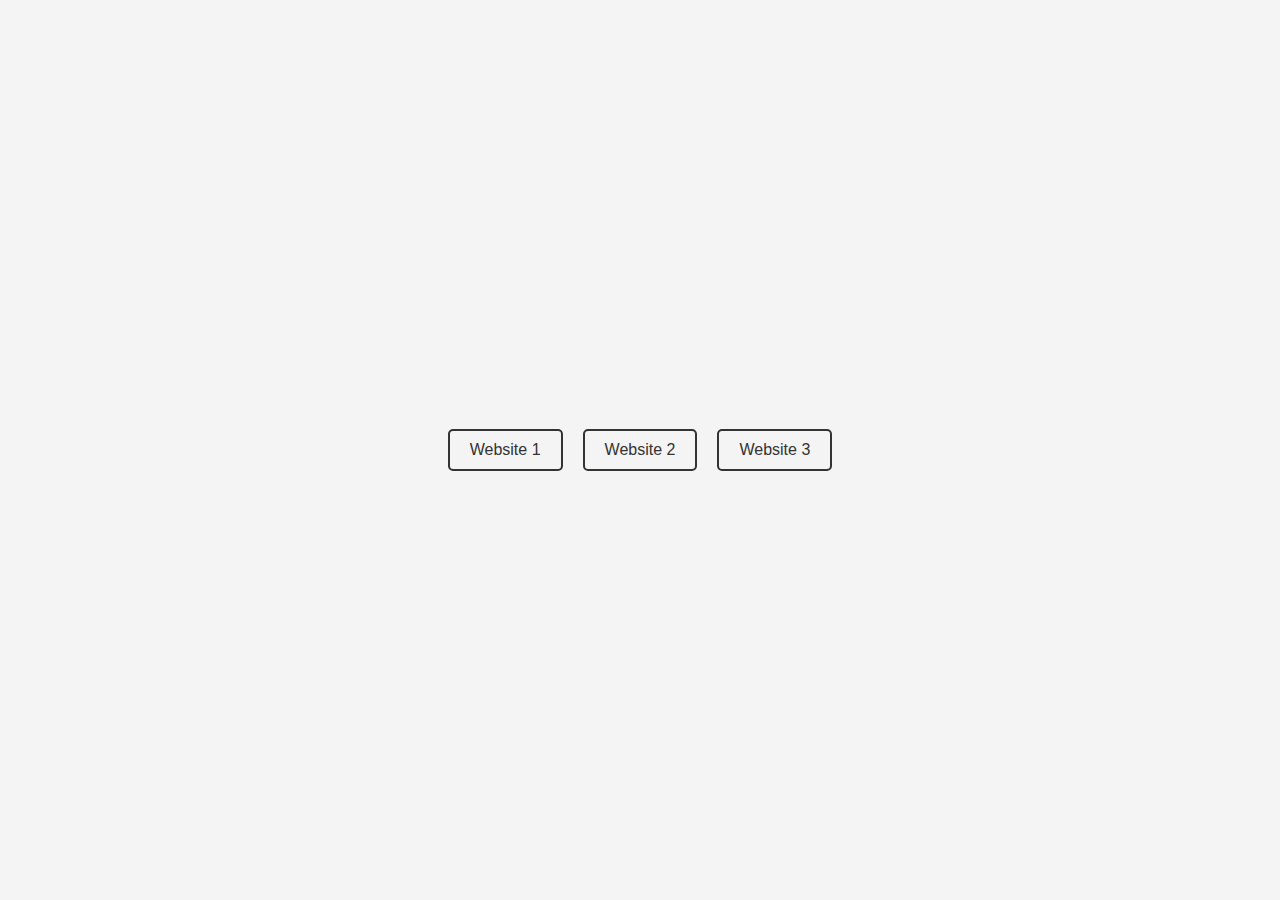
<file: index.html>
<!DOCTYPE html>
<html lang="en">
<head>
    <meta charset="UTF-8">
    <meta name="viewport" content="width=device-width, initial-scale=1.0">
    <title>Centered Links</title>
    <style>
        body {
            font-family: Arial, sans-serif;
            display: flex;
            justify-content: center;
            align-items: center;
            height: 100vh;
            margin: 0;
            background-color: #f4f4f4;
        }

        .link-container {
            display: flex;
            gap: 20px;
        }

        .link-container a {
            text-decoration: none;
            padding: 10px 20px;
            border: 2px solid #333;
            color: #333;
            font-size: 16px;
            border-radius: 5px;
            transition: background-color 0.3s, color 0.3s;
        }

        .link-container a:hover {
            background-color: #333;
            color: #fff;
        }
    </style>
</head>
<body>
    <div class="link-container">
        <a href="Smart Secures/Index.html"target="_blank">Website 1</a>
        <a href="just secure/index.html" target="_blank">Website 2</a>
        <a href="CC Website/test5.html" target="_blank">Website 3</a>
    </div>
</body>
</html>
</file>
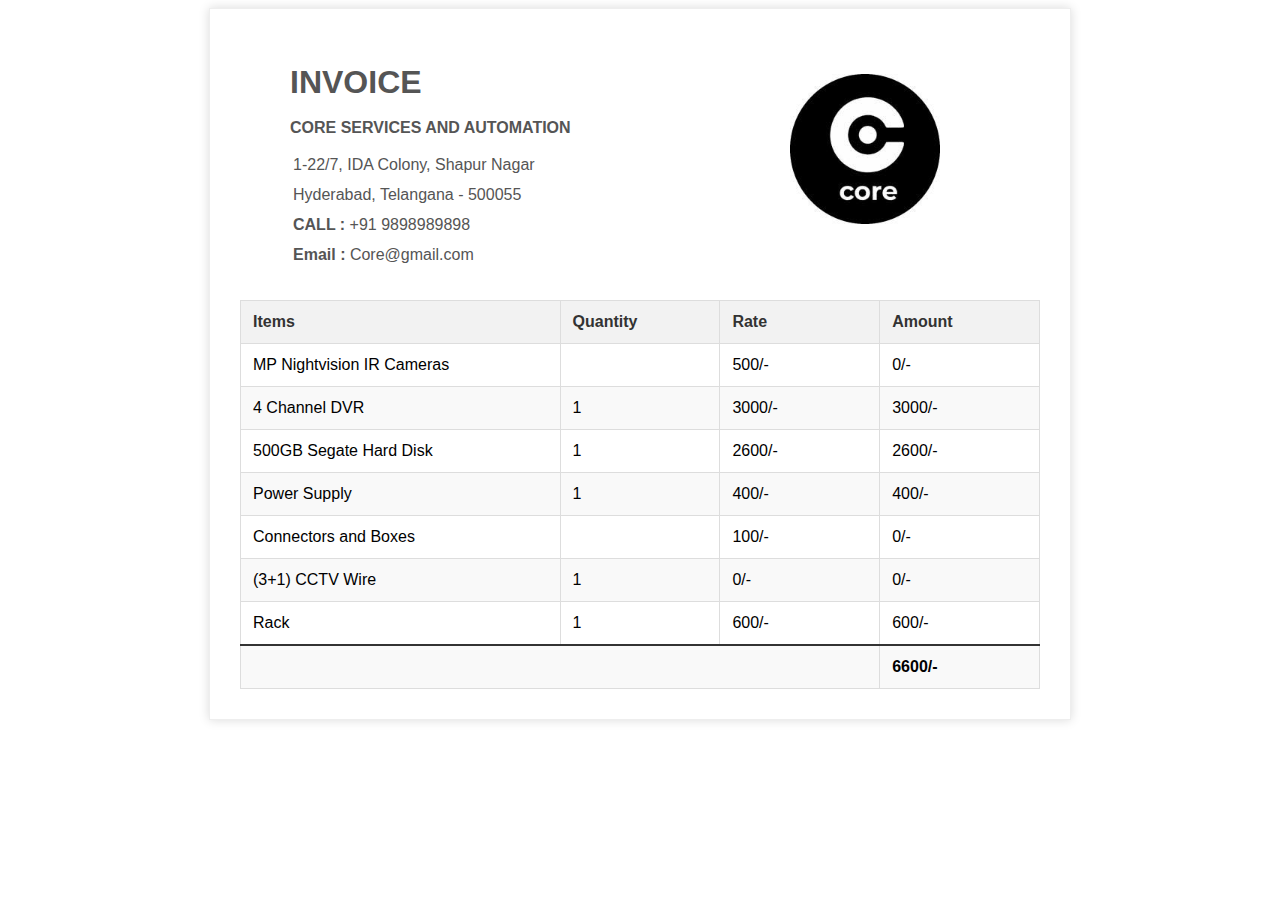
<file: CC Website/dvrquote.html>
<html lang="en">
<head>
    <meta charset="UTF-8">
    <meta name="viewport" content="widtd=device-widtd, initial-scale=1.0">
    <title>DVR Quote</title>
    <style>
      
.invoice-box {
    max-width: 800px;
    margin: auto;
    padding: 30px;
    border: 1px solid #eee;
    box-shadow: 0 0 10px rgba(0, 0, 0, 0.15);
    font-size: 16px;
    line-height: 24px;
    font-family: 'Helvetica Neue', 'Helvetica', Helvetica, Arial, sans-serif;
    color: #555;
}

.afot {
    display: flex;
    justify-content: space-between;
    padding: 10px 50px;
    font-family: sans-serif;
}
    
.afot1 img {
    position: relative;
    right: 50px;
    top: 25px;
    width: 150px;
    height: 150px;
}

.afot1 h4 {
    margin-bottom: 10px;
}

.afot1 p {
    padding: 3px;
    margin: 0;
}


table {
    width: 100%;
    border-collapse: collapse;
    margin-top: 20px;
}

th, td {
    padding: 12px;
    text-align: left;
    border: 1px solid #ddd;
}


tr.heading th {
    background-color: #f2f2f2;
    color: #333;
    font-weight: bold;
}


tr:nth-child(even) {
    background-color: #f9f9f9;
}


tr:nth-child(odd) {
    background-color: #fff;
}


tr.total td {
    font-weight: bold;
    border-top: 2px solid #333;
}


td:nth-child(1) {
    width: 40%;
}

td:nth-child(2),
td:nth-child(3),
td:nth-child(4) {
    width: 20%;
}


    </style>
</head>
<body>
    <div class="invoice-box">
        <div class="afot">
            <div class="afot1">
                <h1>INVOICE</h1>
                <h4>CORE SERVICES AND AUTOMATION</h4>
                <p>1-22/7, IDA Colony, Shapur Nagar</p>
                <p>Hyderabad, Telangana - 500055</p>
                <p><b>CALL :</b> +91 9898989898</p>
                <p><b>Email :</b> Core@gmail.com</p>
            </div>
            <div class="afot1">
                <img src="images/core.jpeg" alt="logo">
            </div>
        </div>

        <table>
            <thead>
                <tr class="heading">
                    <th>Items</th>
                    <th>Quantity</th>
                    <th>Rate</th>
                    <th>Amount</th>
                </tr>
            </thead>
            <tbody>
                <tr class="tr2">
                    <td class="td1"><span id="Megapixelselect"></span>MP Nightvision IR Cameras</td>
                    <td><span id="Cameraselect"></span></td>
                    <td><span id="mpc"></span>/-</td>
                    <td><span id="camcost"></span>/-</td>
                </tr>
                <tr class="tr3">
                    <td><span id="ch"></span> Channel DVR</td>
                    <td>1</td>
                    <td><span id="recorder"></span>/-</td>
                    <td><span id="video"></span>/-</td>
                </tr>
                <tr class="tr4">
                    <td>500GB Segate Hard Disk</td>
                    <td>1</td>
                    <td>2600/-</td>
                    <td>2600/-</td>
                </tr>
                <tr class="tr5">
                    <td>Power Supply</td>
                    <td>1</td>
                    <td><span id="power"></span>/-</td>
                    <td><span id="supply"></span>/-</td>
                </tr>
                <tr class="tr6">
                    <td>Connectors and Boxes</td>
                    <td><span id="connect"></span></td>
                    <td>100/-</td>
                    <td><span id="cb"></span>/-</td>
                </tr>
                <tr class="tr7">
                    <td>(3+1) CCTV Wire</td>
                    <td>1</td>
                    <td><span id="wire"></span>/-</td>
                    <td><span id="wirecost"></span>/-</td>
                </tr>
                <tr class="tr8">
                    <td>Rack</td>
                    <td>1</td>
                    <td><span id="rack"></span>/-</td>
                    <td><span id="rackcost"></span>/-</td>
                </tr>
                <tr class="tr9 total">
                    <td colspan="3"></td>
                    <td><span id="total"></span>/-</td>
                </tr>
            </tbody>
        </table>
    </div>

    <script>
        const first = sessionStorage.getItem("cam-number");
        const second = sessionStorage.getItem("megapixel");
        var mpc;
        if( second >= 5){
            mpc = 1500;
        }else if( second >= 3 ){
            mpc = 1000;
        }else if( second >= 2 ){
            mpc = 750;
        }else{
            mpc = 500;
        }
        var cc = (first*mpc);
        
        var ps;
        if (first > 16){
            ps = 1200;
        }else if (first > 8){
            ps = 800;
        }else if (first > 4){
            ps = 600;
        }else{
            ps = 400; 
        }

        var ch;
        var video;
        if (first > 16){
            video = 8000;
            ch = 32;
        }else if (first > 8){
            video = 6000;
            ch = 16;
        }else if (first > 4){
            video = 4000;
            ch = 8;
        }else{
            video = 3000;
            ch = 4;  
        }

       
        // if (first > 16){
        //     ch = 32;
        // }else if (first > 8){
        //     ch = 16;
        // }else if (first > 4){
        //     ch = 8;
        // }else{
        //     ch = 4; 
        // }

        var conn = (first*100);
        var wire = ((first*10)*15);
        var disk = 2600;
        var rack;
        if (first > 16){
            rack = 1200;
        }else if (first > 8){
            rack = 1000;
        }else if (first > 4){
            rack = 800;
        }else{
            rack = 600; 
        }
        var tot = (ps+cc+video+disk+conn+wire+rack);

        document.getElementById("Cameraselect").textContent= first;
        document.getElementById("Megapixelselect").textContent= second;
        document.getElementById("mpc").textContent= mpc;
        document.getElementById("camcost").textContent= cc;
        document.getElementById("ch").textContent= ch;
        document.getElementById("video").textContent= video;
        document.getElementById("recorder").textContent= video;
        document.getElementById("power").textContent= ps;
        document.getElementById("supply").textContent= ps;
        document.getElementById("cb").textContent= conn;
        document.getElementById("connect").textContent = first;
        document.getElementById("wire").textContent= wire;
        document.getElementById("wirecost").textContent= wire;
        document.getElementById("rack").textContent= rack;
        document.getElementById("rackcost").textContent= rack;
        document.getElementById("total").textContent= tot;
        
    </script>
</body>
</html>
</file>
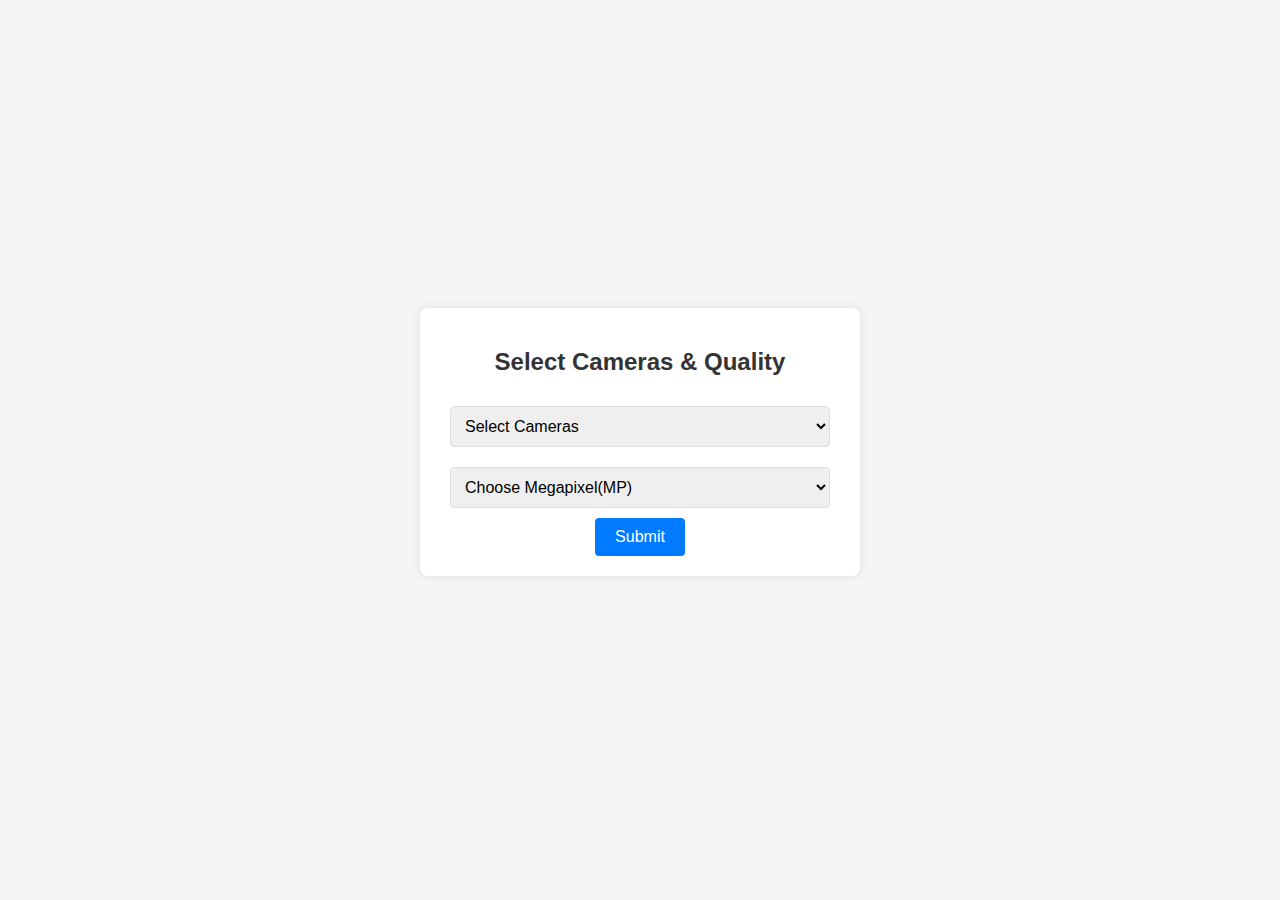
<file: CC Website/dvrselect.html>
<html lang="en">
    <head>
        <meta charset="UTF-8">
        <meta name="viewport" content="width=device-width, initial-scale=1.0">
        <title>DVR Select</title>

        <style>
            /* General styles */
body {
    font-family: 'Arial', sans-serif;
    background-color: #f5f5f5;
    display: flex;
    justify-content: center;
    align-items: center;
    height: 100vh;
    margin: 0;
}

form {
    background: #fff;
    padding: 20px;
    border-radius: 8px;
    box-shadow: 0 0 10px rgba(0, 0, 0, 0.1);
    max-width: 400px;
    width: 100%;
    text-align: center;
}

h2 {
    margin-bottom: 20px;
    color: #333;
}

/* Select styles */
select {
    width: calc(100% - 20px);
    padding: 10px;
    margin: 10px 0;
    border: 1px solid #ddd;
    border-radius: 4px;
    font-size: 16px;
    outline: none;
}

select:focus {
    border-color: #007BFF;
}

/* Button styles */
button {
    background-color: #007BFF;
    color: white;
    padding: 10px 20px;
    border: none;
    border-radius: 4px;
    font-size: 16px;
    cursor: pointer;
    transition: background-color 0.3s ease;
}

button:hover {
    background-color: #0056b3;
}

/* Responsive styles */
@media (max-width: 480px) {
    form {
        padding: 15px;
    }

    h2 {
        font-size: 18px;
    }

    select, button {
        font-size: 14px;
    }
}

        </style>
    </head>
    <body>
        <form action="" id="form">
            <h2>Select Cameras & Quality</h2>
            <select id="cams" required>
            <option value="" disabled selected >Select Cameras</option>
            <option value="1">1 Camera</option>
            <option value="2">2 Cameras</option>
            <option value="3">3 Cameras</option>
            <option value="4">4 Cameras</option>
            <option value="5">5 Cameras</option>
            <option value="6">6 Cameras</option>
            <option value="7">7 Cameras</option>
            <option value="8">8 Cameras</option>
            <option value="9">9 Camera</option>
            <option value="10">10 Cameras</option>
            <option value="11">11 Cameras</option>
            <option value="12">12 Cameras</option>
            <option value="13">13 Cameras</option>
            <option value="14">14 Cameras</option>
            <option value="15">15 Cameras</option>
            <option value="16">16 Cameras</option>
            <option value="17">17 Cameras</option>
            <option value="18">18 Cameras</option>
            </select>
            <select id="mps" required>
                <option value="" disabled selected>Choose Megapixel(MP)</option>
                <option value="1"> 1MP </option>
                <option value="2.4"> 2.4MP </option>
                <option value="3"> 3 MP </option>
                <option value="5"> 5 MP </option>
            </select>
            <br>
            <button id="btn"> Submit </button>
        </form>

        <script>
            var select1  = document.getElementById("cams");
            var select2  = document.getElementById("mps");
            // var selectedvalue1 = select1;
            // var selectedvalue2 = select2;
            var area = document.getElementById("para");
            var butt = document.getElementById("btn");
            var formdata = document.getElementById("form");

            function write(e){
                e.preventDefault();
                const cam = select1.value;
                const mp = select2.value;


                if(cam && mp){
                sessionStorage.setItem('cam-number', cam);
                sessionStorage.setItem('megapixel', mp);

                window.location.href = "dvrquote.html";
            } else {
                alert("Please select both camera and megapixel options.");
            }
        }

        formdata.addEventListener('submit', write);

        </script>
    </body>
    </html>
</file>
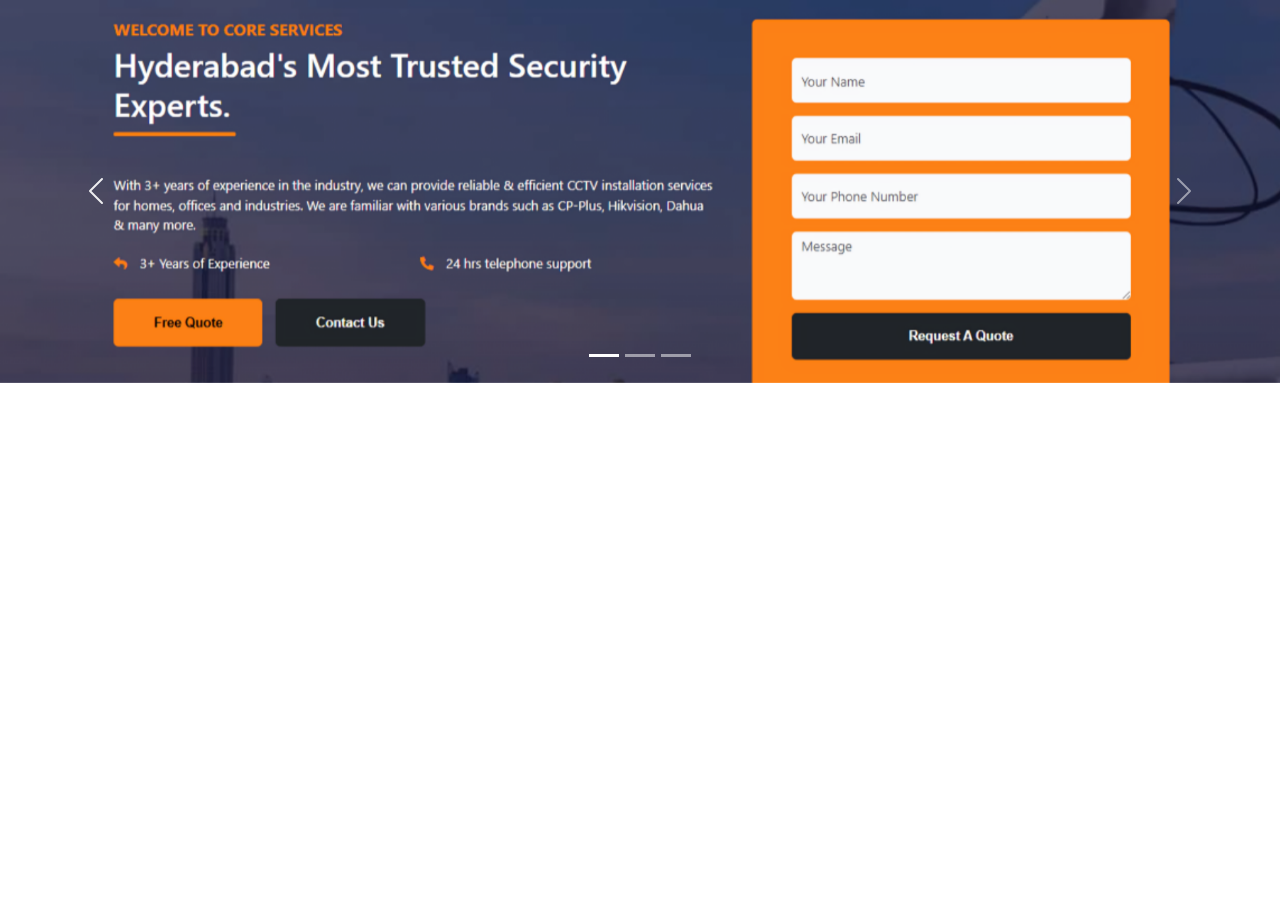
<file: just secure/test1.html>
<!DOCTYPE html>
<html lang="en">
<head>
    <meta charset="UTF-8">
    <meta name="viewport" content="width=device-width, initial-scale=1.0">
    <title>Responsive Carousel</title>
    <link href="https://cdn.jsdelivr.net/npm/bootstrap@5.3.0/dist/css/bootstrap.min.css" rel="stylesheet">
    <style>

        .carousel-indicators button {
            background-color: #fff;
        }
    </style>
</head>
<body>

<div id="creativeCarousel" class="carousel slide" data-bs-ride="carousel">
    <div class="carousel-indicators">
        <button type="button" data-bs-target="#creativeCarousel" data-bs-slide-to="0" class="active" aria-current="true" aria-label="Slide 1"></button>
        <button type="button" data-bs-target="#creativeCarousel" data-bs-slide-to="1" aria-label="Slide 2"></button>
        <button type="button" data-bs-target="#creativeCarousel" data-bs-slide-to="2" aria-label="Slide 3"></button>
    </div>
    <div class="carousel-inner">
        <div class="carousel-item active">
            <img src="images/ban1.png" class="d-block w-100" alt="...">
        </div>
        <div class="carousel-item">
            <img src="images/ban2.png" class="d-block w-100" alt="...">
        </div>
        <div class="carousel-item">
            <img src="images/ban3.png" class="d-block w-100" alt="...">
        </div>
    </div>
    <button class="carousel-control-prev" type="button" data-bs-target="#creativeCarousel" data-bs-slide="prev">
        <span class="carousel-control-prev-icon" aria-hidden="true"></span>
        <span class="visually-hidden">Previous</span>
    </button>
    <button class="carousel-control-next" type="button" data-bs-target="#creativeCarousel" data-bs-slide="next">
        <span class="carousel-control-next-icon" aria-hidden="true"></span>
        <span class="visually-hidden">Next</span>
    </button>
</div>

<script src="https://cdn.jsdelivr.net/npm/bootstrap@5.3.0/dist/js/bootstrap.bundle.min.js"></script>
<script>
    // Initialize the carousel with autoplay
    var carousel = document.getElementById('creativeCarousel');
    var carouselInstance = new bootstrap.Carousel(carousel, {
        interval: 2000, // Time in milliseconds between transitions (e.g., 3000ms = 3 seconds)
        ride: 'carousel'
    });
</script>
</body>
</html>
</file>
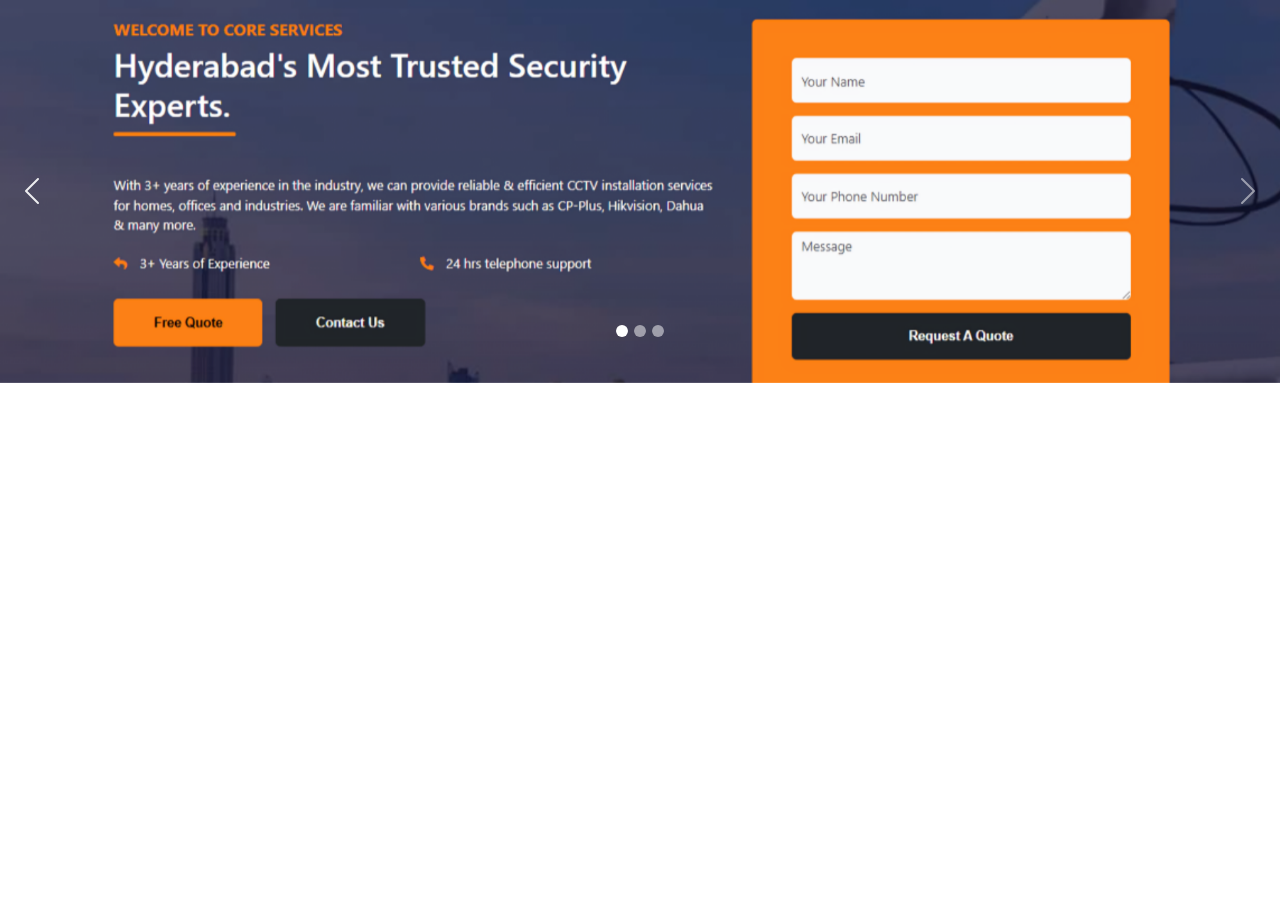
<file: just secure/test4.html>
<!DOCTYPE html>
<html lang="en">
<head>
    <meta charset="UTF-8">
    <meta name="viewport" content="width=device-width, initial-scale=1.0">
    <title>Responsive Bootstrap Carousel</title>
    <!-- Bootstrap CSS -->
    <link href="https://cdn.jsdelivr.net/npm/bootstrap@5.3.0-alpha1/dist/css/bootstrap.min.css" rel="stylesheet">
    <!-- Custom CSS -->
    <style>
        .custom-carousel-container {
            max-width: 100%;
            margin: 0 auto;
            overflow: hidden;
        }

        .carousel-inner {
            width: 100%;
        }

        .carousel-item img {
            width: 100%;
            height: auto;
            object-fit: contain;
            max-height: 80vh; /* Adjust this value as needed */
        }

        .carousel-control-prev,
        .carousel-control-next {
            width: 5%;
        }

        .custom-carousel-indicators {
            bottom: 20px;
        }

        .custom-carousel-indicators [data-bs-target] {
            width: 12px;
            height: 12px;
            border-radius: 50%;
        }

        @media (max-width: 768px) {
            .carousel-control-prev,
            .carousel-control-next {
                display: none;
            }

            .custom-carousel-indicators {
                bottom: 10px;
            }

            .custom-carousel-indicators [data-bs-target] {
                width: 8px;
                height: 8px;
            }
        }
    </style>
</head>
<body>
    <div class="custom-carousel-container">
        <div id="customCarouselExample" class="carousel slide" data-bs-ride="carousel">
            <div class="custom-carousel-indicators carousel-indicators">
                <button type="button" data-bs-target="#customCarouselExample" data-bs-slide-to="0" class="active" aria-current="true" aria-label="Slide 1"></button>
                <button type="button" data-bs-target="#customCarouselExample" data-bs-slide-to="1" aria-label="Slide 2"></button>
                <button type="button" data-bs-target="#customCarouselExample" data-bs-slide-to="2" aria-label="Slide 3"></button>
            </div>
            <div class="carousel-inner">
                <div class="carousel-item active">
                    <img src="images/ban1.png" class="d-block w-100" alt="Slide 1">
                </div>
                <div class="carousel-item">
                    <img src="images/ban2.png" class="d-block w-100" alt="Slide 2">
                </div>
                <div class="carousel-item">
                    <img src="images/ban3.png" class="d-block w-100" alt="Slide 3">
                </div>
            </div>
            <button class="carousel-control-prev" type="button" data-bs-target="#customCarouselExample" data-bs-slide="prev">
                <span class="carousel-control-prev-icon" aria-hidden="true"></span>
                <span class="visually-hidden">Previous</span>
            </button>
            <button class="carousel-control-next" type="button" data-bs-target="#customCarouselExample" data-bs-slide="next">
                <span class="carousel-control-next-icon" aria-hidden="true"></span>
                <span class="visually-hidden">Next</span>
            </button>
        </div>
    </div>

    <!-- Bootstrap JS and Popper.js -->
    <script src="https://cdn.jsdelivr.net/npm/@popperjs/core@2.11.6/dist/umd/popper.min.js"></script>
    <script src="https://cdn.jsdelivr.net/npm/bootstrap@5.3.0-alpha1/dist/js/bootstrap.min.js"></script>
</body>
</html>
</file>
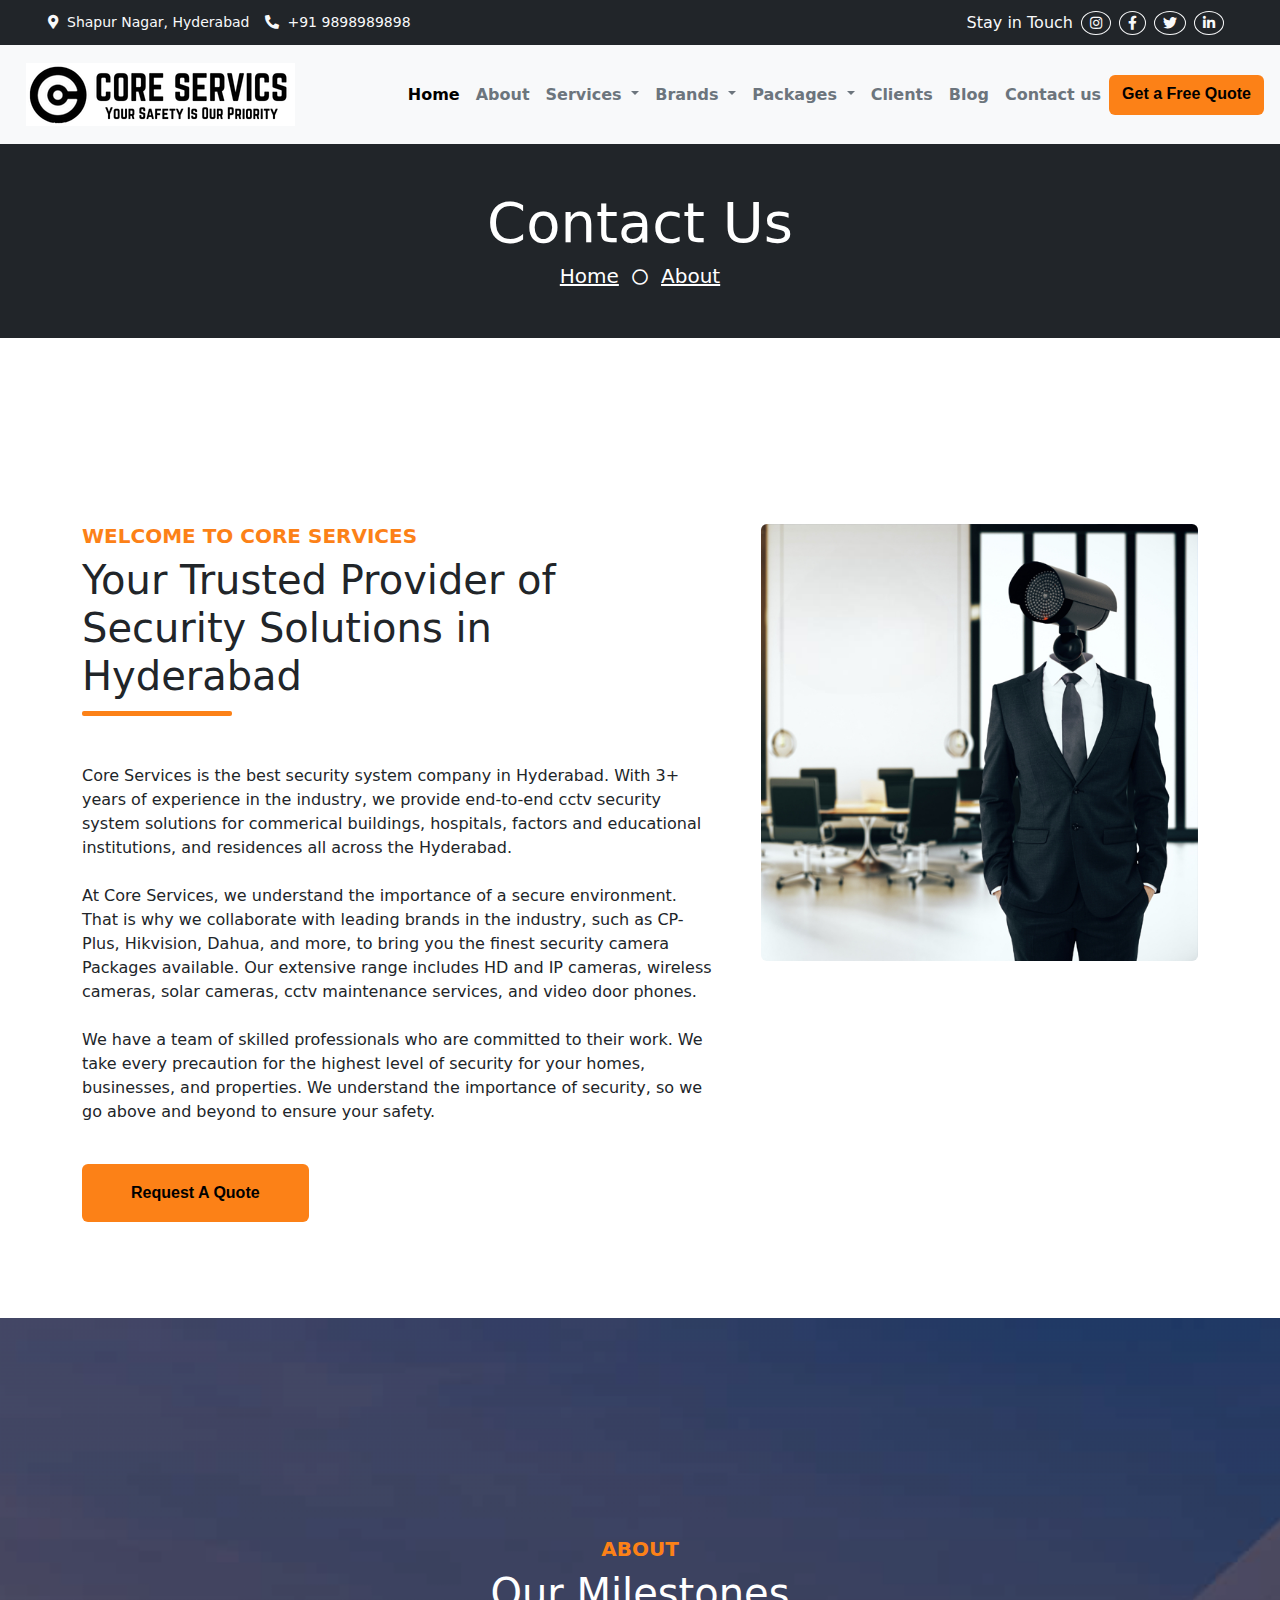
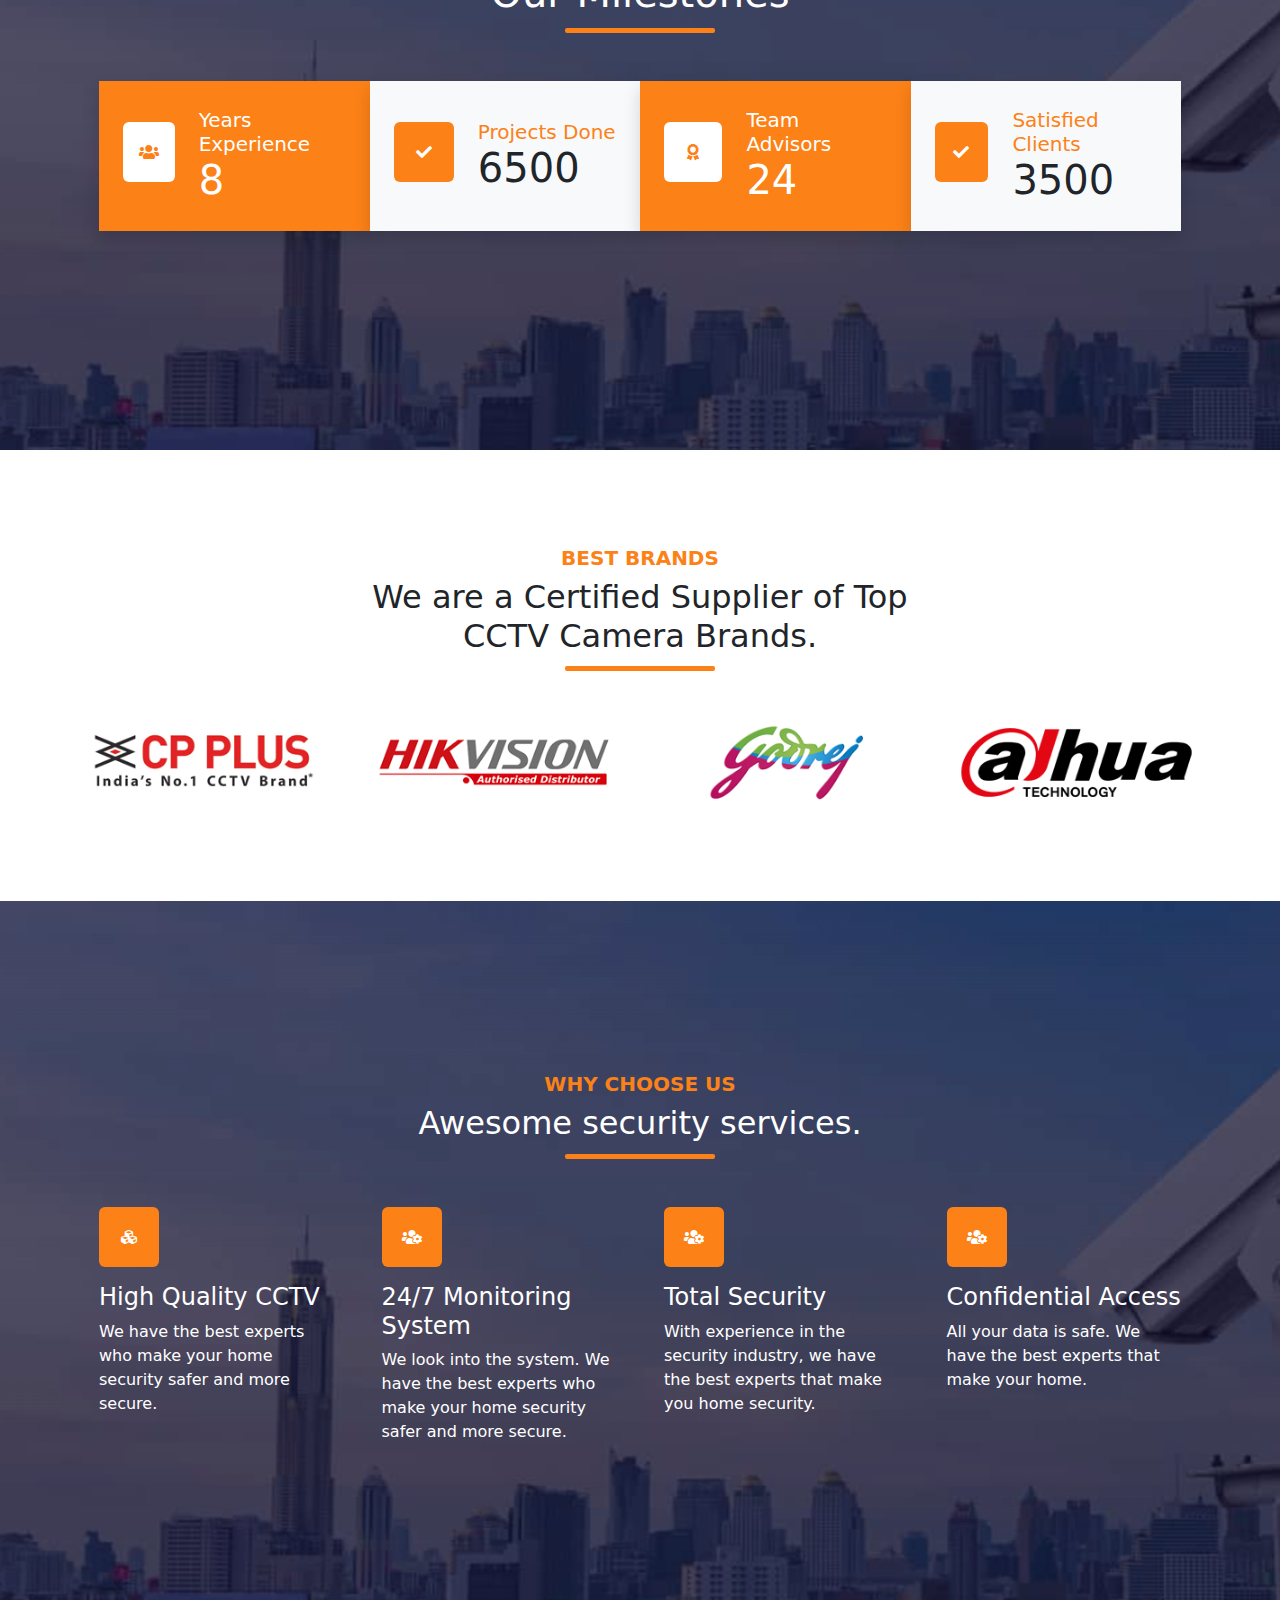
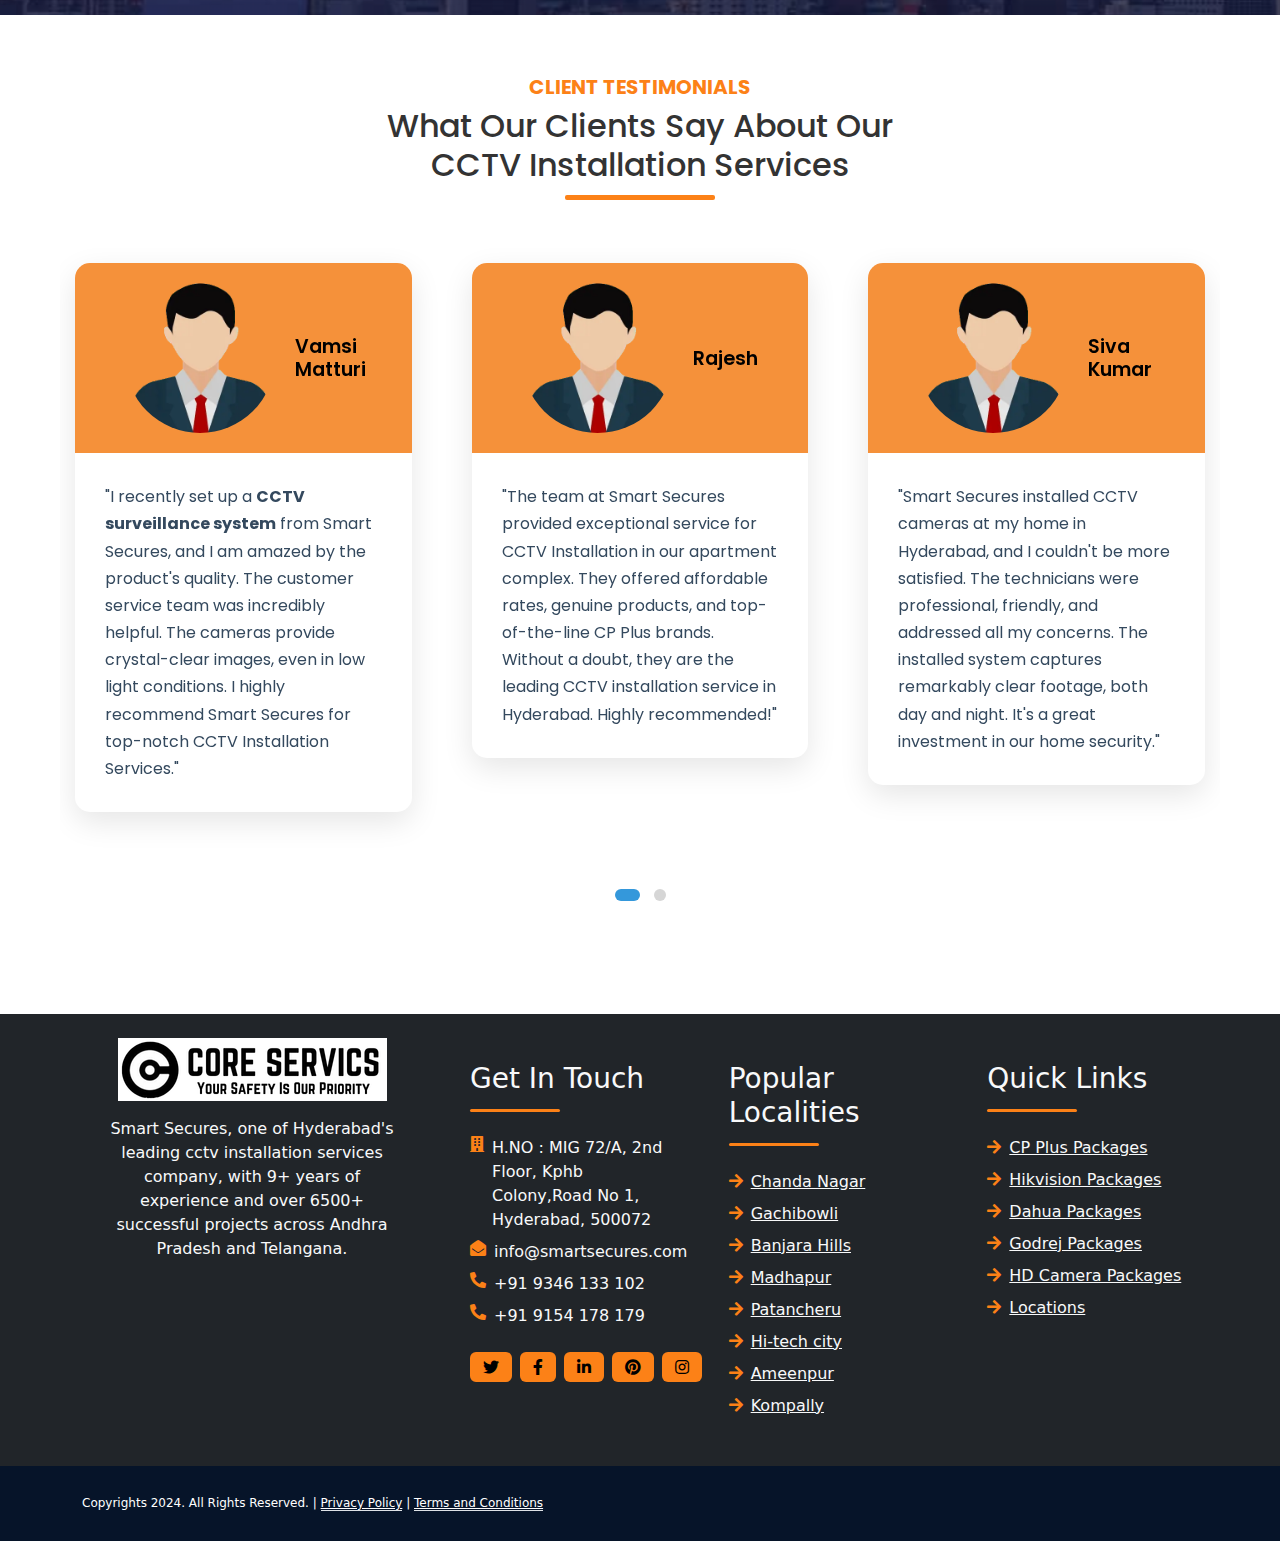
<file: Smart Secures/about.html>
<html lang="en">
<head>
    <meta charset="UTF-8">
    <meta name="viewport" content="width=device-width, initial-scale=1.0">
    <link rel="shortcut icon" href="images/favicon.png" type="image/x-icon">
    <title>About</title>   
    <link rel="stylesheet" href="css/bootstrap.min.css">
    <link rel="stylesheet" href="css/styles.css">
    <link rel="stylesheet" href="https://cdnjs.cloudflare.com/ajax/libs/font-awesome/5.15.4/css/all.min.css" integrity="sha512-..." crossorigin="anonymous" />
    <link href="https://fonts.googleapis.com/css2?family=Poppins:wght@300;400;500;600;700&display=swap" rel="stylesheet">
    <link rel="stylesheet" href="https://cdnjs.cloudflare.com/ajax/libs/OwlCarousel2/2.3.4/assets/owl.carousel.min.css">
    <link rel="stylesheet" href="https://cdnjs.cloudflare.com/ajax/libs/OwlCarousel2/2.3.4/assets/owl.theme.default.min.css">
<style>
    .backward{
    background-image: url('images/background.png'); 
  background-size: cover;
  background-repeat: no-repeat;
  padding: 75px;
}
</style>
</head>
<body>


    <div class="container-fluid bg-dark px-5 d-none d-lg-block ">
        <div class="row gx-0">
            <div class="col-lg-8 text-center text-lg-start mb-2 mb-lg-0">
                <div class="d-inline-flex align-items-center" style="height: 45px;">
                    <small class="me-3 text-light"><i class="fa fa-map-marker-alt me-2"></i>Shapur Nagar, Hyderabad</small>
                    <small class="me-3 text-light"><i class="fa fa-phone-alt me-2"></i>+91 9898989898</small>
                </div>
            </div>
            <div class="col-lg-4 text-center text-lg-end">
                <div class="d-inline-flex align-items-center" style="height: 45px;">
                    <large class="me-2 text-light">Stay in Touch </large>
                    <a class="btn btn-sm btn-outline-light btn-sm-square rounded-circle me-2" href="https://www.instagram.com/" aria-label="instagram"><i class="fab fa-instagram fw-normal"></i></a>
                    <a class="btn btn-sm btn-outline-light btn-sm-square rounded-circle me-2" href="https://www.facebook.com/" aria-label="Facebook"><i class="fab fa-facebook-f fw-normal"></i></a>
                    <a class="btn btn-sm btn-outline-light btn-sm-square rounded-circle me-2" href="https://twitter.com/" aria-label="twitter"><i class="fab fa-twitter fw-normal"></i></a>
                    <a class="btn btn-sm btn-outline-light btn-sm-square rounded-circle me-2" href="https://www.linkedin.com/" aria-label="Linkedin"><i class="fab fa-linkedin-in fw-normal"></i></a>
                </div>
            </div>
        </div>
</div>   


<!-- navbar -->
<div class="container-fluid position-absolute p-0 ">
    
    <nav class="navbar navfix navdiv navbar-expand-xl bg-body-tertiary px-3   max-content">
        <div>
            <button class="navbar-toggler" type="button" data-bs-toggle="collapse" data-bs-target="#navbarSupportedContent" aria-controls="navbarSupportedContent" aria-expanded="false" aria-label="Toggle navigation">
                <span class="navbar-toggler-icon"></span>
              </button>
        </div>
        <div class="navlogo">
            <a class="navbar-brand" href="Index.html"><img src="images/corelogo.png" alt="logo"></a>
        </div>
        <div class="collapse navbar-collapse justify-content-end" id="navbarSupportedContent">
            <div class="navbar-nav ">
                <a href="Index.html" class="nav-item  nav-link  fw-bold active">Home</a>
                <a href="about.html" class="nav-item nav-link text-secondary fw-bold">About</a>
                <div class="nav-item dropdown">
                    <a class="nav-link text-secondary fw-bold dropdown-toggle" href="#" role="button" data-bs-toggle="dropdown" aria-expanded="false">
                        Services
                      </a>
                    <div class="dropdown-menu m-0">
                        <a href="*" class="dropdown-item">CCTV Services Installation</a>
                        <a href="*" class="dropdown-item">Commercial CCTV Camera</a>
                        <a href="*" class="dropdown-item">Wireless CCTV Installation</a>
                        <a href="*" class="dropdown-item">Solar CCTV Installation</a>
                        <a href="*" class="dropdown-item">CCTV Maintenance</a>
                        <a href="*" class="dropdown-item">Burglar Alarm System</a>
                    </div>
                </div>
                <div class="nav-item dropdown">
                    <a class="nav-link text-secondary fw-bold dropdown-toggle" href="#" role="button" data-bs-toggle="dropdown" aria-expanded="false">
                        Brands
                      </a>
                    <div class="dropdown-menu m-0">
                        <a href="*" class="dropdown-item">CP Plus</a>
                        <a href="*" class="dropdown-item">Hikvision</a>
                        <a href="*" class="dropdown-item">Dahua</a>
                        <a href="*" class="dropdown-item">Godrej</a>
                    </div>
                </div>
                <div class="nav-item dropdown">
                    <a class="nav-link text-secondary fw-bold dropdown-toggle" href="#" role="button" data-bs-toggle="dropdown" aria-expanded="false">
                        Packages
                      </a>
                    <div class="dropdown-menu m-0">
                        <a href="*" class="dropdown-item">2 CCTV System set</a>
                        <a href="*" class="dropdown-item">4 CCTV System set</a>
                        <a href="*" class="dropdown-item">6 CCTV System set</a>
                        <a href="*" class="dropdown-item">8 CCTV System set</a>
                        <a href="*" class="dropdown-item">10 CCTV System set</a>
                        <a href="*" class="dropdown-item">12 CCTV System set</a>
                        <a href="*" class="dropdown-item">14 CCTV System set</a>
                        <a href="*" class="dropdown-item">16 CCTV System set</a>
                    </div>
                </div>
                <a href="#" class="nav-item nav-link text-secondary fw-bold ">Clients</a>
                <a href="#" class="nav-item nav-link text-secondary fw-bold">Blog</a>
                <a href="contact.html" class="nav-item nav-link text-secondary fw-bold ">Contact us</a>
                <a href="quote.html" class="btn btn-ownery ">Get a Free Quote</a>
            </div>
        </div>
    </nav>
</div>

 
        
        <div class="container-fluid bg-dark py-5 bg-header" style="margin-bottom: 90px;">
            <div class="row">
                <div class="col-12 pt-lg-5 mt-lg-5 text-center">
                    <h1 class="display-4 text-white animated zoomIn">Contact Us</h1>
                    <a href="Index.html" class="h5 text-white">Home</a>
                    <i class="far fa-circle text-white px-2"></i>
                    <a href="about.html" class="h5 text-white">About</a>
                </div>
            </div>
        </div>

  



    <div class="container-fluid py-5">
        <div class="container py-5">
            <div class="row g-5">
                <div class="col-lg-7">
                    <div class="section-title position-relative pb-3 mb-5">
                        <h5 class="fw-bold text-ownery text-uppercase">Welcome to Core Services</h5>
                        <h1 class="mb-0">Your Trusted Provider of Security Solutions in Hyderabad</h1>
                    </div>
                    <p class="mb-4">Core Services is the best security system company in Hyderabad. With 3+ years of experience in the industry, we provide end-to-end cctv security system solutions for commerical buildings, hospitals, factors and educational institutions, and residences all across the Hyderabad. </p>
                    
                    <p class="mb-4">At Core Services, we understand the importance of a secure environment. That is why we collaborate with leading brands in the industry, such as CP-Plus, Hikvision, Dahua, and more, to bring you the finest security camera Packages available. Our extensive range includes HD and IP cameras, wireless cameras, solar cameras, cctv maintenance services, and video door phones.</p>
                    
                    <p class="mb-4"> We have a team of skilled professionals who are committed to their work. We take every precaution for the highest level of security for your homes, businesses, and properties. We understand the importance of security, so we go above and beyond to ensure your safety.</p>
                    
                    
                    
                    <a href="#" class="btn btn-ownery py-3 px-5 mt-3 wow zoomIn" data-wow-delay="0.9s">Request A Quote</a>
                </div>
                <div class="col-lg-5" style="min-height: 500px;">
                    <div class="position-relative h-100">
                        <img class="position-absolute w-100 rounded wow zoomIn cctvimg" data-wow-delay="0.9s" src="images/aboutpage.jpg" alt="Core about" style="object-fit: cover;">
                    </div>
                </div>
            </div>
        </div>
    </div>

<div class="backward">

    <div class="container-fluid facts my-5 py-5 ">
        <div class="container py-5">
            <div class="section-title text-center position-relative pb-3 mb-5 mx-auto" style="max-width: 600px;">
                <h5 class="fw-bold text-ownery text-uppercase">About</h5>
                <h1 class="mb-0 text-white">Our Milestones</h1>
            </div>
            
            <div class="row gx-0">
            
                <div class="col-lg-3 wow zoomIn" data-wow-delay="0.1s">
                    <div class="bg-ownery shadow d-flex align-items-center justify-content-center p-4" style="height: 150px;">
                        <div class="bg-white d-flex align-items-center justify-content-center rounded mb-2" style="width: 60px; height: 60px;">
                            <i class="fa fa-users text-ownery"></i>
                        </div>
                        <div class="ps-4">
                            <h5 class="text-white mb-0">Years Experience</h5>
                            <h1 class="text-white mb-0 counter-up">8</h1>
                        </div>
                    </div>
                </div>
                <div class="col-lg-3 wow zoomIn" data-wow-delay="0.3s">
                    <div class="bg-light shadow d-flex align-items-center justify-content-center p-4" style="height: 150px;">
                        <div class="bg-ownery d-flex align-items-center justify-content-center rounded mb-2" style="width: 60px; height: 60px;">
                            <i class="fa fa-check text-white"></i>
                        </div>
                        <div class="ps-4">
                            <h5 class="text-ownery mb-0">Projects Done</h5>
                            <h1 class="mb-0 counter-up">6500</h1>
                        </div>
                    </div>
                </div>
                <div class="col-lg-3 wow zoomIn" data-wow-delay="0.6s">
                    <div class="bg-ownery shadow d-flex align-items-center justify-content-center p-4" style="height: 150px;">
                        <div class="bg-white d-flex align-items-center justify-content-center rounded mb-2" style="width: 60px; height: 60px;">
                            <i class="fa fa-award text-ownery"></i>
                        </div>
                        <div class="ps-4">
                            <h5 class="text-white mb-0">Team Advisors</h5>
                            <h1 class="text-white mb-0 counter-up">24</h1>
                        </div>
                    </div>
                </div>
                <div class="col-lg-3 wow zoomIn" data-wow-delay="0.3s">
                    <div class="bg-light shadow d-flex align-items-center justify-content-center p-4" style="height: 150px;">
                        <div class="bg-ownery d-flex align-items-center justify-content-center rounded mb-2" style="width: 60px; height: 60px;">
                            <i class="fa fa-check text-white"></i>
                        </div>
                        <div class="ps-4">
                            <h5 class="text-ownery mb-0">Satisfied Clients</h5>
                            <h1 class="mb-0 counter-up">3500</h1>
                        </div>
                    </div>
                </div>
            </div>
        </div>
    </div>

</div>


    <div class="container-fluid py-5 wow fadeInUp" data-wow-delay="0.1s">
        <div class="container py-5">
            <div class="section-title text-center position-relative pb-3 mb-5 mx-auto" style="max-width: 600px;">
                <h5 class="fw-bold text-ownery text-uppercase">Best Brands</h5>
                <h2 class="mb-0">We are a Certified Supplier of Top CCTV Camera Brands.</h2>
            </div>
            <div class="row g-5">
                <div class="col-lg-3 wow slideInUp" data-wow-delay="0.3s">
                    <div class="team-item bg-light rounded overflow-hidden">
                        <div class="team-img position-relative overflow-hidden">
                            <a href="#" target="_blank"><img class="img-fluid w-100 cctvimg" src="images/cpplus.png" width="640" height="360" alt="cp plus Logo"></a>
                            
                        </div>
                       
                    </div>
                </div>
                <div class="col-lg-3 wow slideInUp" data-wow-delay="0.6s">
                    <div class="team-item bg-light rounded overflow-hidden">
                        <div class="team-img position-relative overflow-hidden">
                            <a href="#" target="_blank"><img class="img-fluid w-100 cctvimg" src="images/hikvision.png" width="640" height="360" alt="Hikvision Logo"></a>
                           
                        </div>
                      
                    </div>
                </div>
                <div class="col-lg-3 wow slideInUp" data-wow-delay="0.9s">
                    <div class="team-item bg-light rounded overflow-hidden">
                        <div class="team-img position-relative overflow-hidden">
                            <a href="#" target="_blank"> <img class="img-fluid w-100 cctvimg" src="images/godrej.png" width="640" height="360" alt="Godrej Logo"></a>
                            
                        </div>
                       
                    </div>
                </div>
                <div class="col-lg-3 wow slideInUp" data-wow-delay="0.9s">
                    <div class="team-item bg-light rounded overflow-hidden">
                        <div class="team-img position-relative overflow-hidden">
                            <a href="#" target="_blank"><img class="img-fluid w-100 cctvimg" src="images/dahua.png" width="640" height="360" alt="Dahua Logo"></a>
                            
                        
                    </div>
                </div>
               
               
            </div>
        </div>
    </div>
    </div>





<div class="backward">
    <div class="container-fluid  py-5"  style="visibility: visible; animation-delay: 0.1s;">
        <div class="container py-5">
            <div class="section-title text-center position-relative pb-3 mb-5 mx-auto" style="max-width: 600px;">
                <h5 class="fw-bold text-ownery text-uppercase">Why Choose Us</h5>
                <h2 class="mb-0 text-white">Awesome security services.</h2>
            </div>
            <div class="row g-5">
                <div class="col-lg-3">
                    <div class="row g-5">
                        <div class="col-12 wow zoomIn animated" data-wow-delay="0.2s" style="visibility: visible; animation-delay: 0.2s;">
                            <div class="bg-ownery rounded d-flex align-items-center justify-content-center mb-3" style="width: 60px; height: 60px;">
                                <i class="fa fa-cubes text-white"></i>
                            </div>
                            <h4 class="text-white">High Quality CCTV</h4>
                            <p class="mb-0 text-white">We have the best experts who make your home security safer and more secure. </p>
                        </div>
                        
                    </div>
                </div>
               
                <div class="col-lg-3">
                    <div class="row g-5">
                        <div class="col-12 wow zoomIn animated" data-wow-delay="0.4s" style="visibility: visible; animation-delay: 0.4s;">
                            <div class="bg-ownery rounded d-flex align-items-center justify-content-center mb-3" style="width: 60px; height: 60px;">
                                <i class="fa fa-users-cog text-white"></i>
                            </div>
                            <h4 class="text-white">24/7 Monitoring System</h4>
                            <p class="mb-0 text-white">We look into the system. We have the best experts who make your home security safer and more secure.</p>
                        </div>
                       
                    </div>
                </div>
                
                 <div class="col-lg-3">
                    <div class="row g-5">
                        <div class="col-12 wow zoomIn animated" data-wow-delay="0.4s" style="visibility: visible; animation-delay: 0.4s;">
                            <div class="bg-ownery rounded d-flex align-items-center justify-content-center mb-3" style="width: 60px; height: 60px;">
                                <i class="fa fa-users-cog text-white"></i>
                            </div>
                            <h4 class="text-white">Total Security</h4>
                            <p class="mb-0 text-white">With experience in the security industry, we have the best experts that make you home security.</p>
                        </div>
                       
                    </div>
                </div>
                
                 <div class="col-lg-3">
                    <div class="row g-5">
                        <div class="col-12 wow zoomIn animated" data-wow-delay="0.4s" style="visibility: visible; animation-delay: 0.4s;">
                            <div class="bg-ownery rounded d-flex align-items-center justify-content-center mb-3" style="width: 60px; height: 60px;">
                                <i class="fa fa-users-cog text-white"></i>
                            </div>
                            <h4 class="text-white">Confidential Access</h4>
                            <p class="mb-0 text-white">All your data is safe. We have the best experts that make your home.</p>
                        </div>
                       
                    </div>
                </div>
            </div>
        </div>
    </div>

</div>


<div class="conta2">
    <div class="section-title text-center position-relative pb-3 mb-5 mx-auto" style="max-width: 600px;">
        <h5 class="fw-bold text-ownery text-uppercase">Client Testimonials</h5>
        <h2 class="mb-0">What Our Clients Say About Our CCTV Installation Services</h2>
    </div> 
    <div class="owl-carousel testimonial-carousel">
        <div class="testimonial-item">
            <div class="testimonial-header">
                <img src="images/testimonials.webp" alt="Vamsi Matturi" class="testimonial-img">
                <h4 class="testimonial-name">Vamsi Matturi</h4>
            </div>
            <div class="testimonial-content">
                "I recently set up a <strong>CCTV surveillance system</strong> from Smart Secures, and I am amazed by the product's quality. The customer service team was incredibly helpful. The cameras provide crystal-clear images, even in low light conditions. I highly recommend Smart Secures for top-notch CCTV Installation Services."
            </div>
        </div>
        <div class="testimonial-item">
            <div class="testimonial-header">
                <img src="images/testimonials.webp" alt="Rajesh" class="testimonial-img">
                <h4 class="testimonial-name">Rajesh</h4>
            </div>
            <div class="testimonial-content">
                "The team at Smart Secures provided exceptional service for CCTV Installation in our apartment complex. They offered affordable rates, genuine products, and top-of-the-line CP Plus brands. Without a doubt, they are the leading CCTV installation service in Hyderabad. Highly recommended!"
            </div>
        </div>
        <div class="testimonial-item">
            <div class="testimonial-header">
                <img src="images/testimonials.webp" alt="Siva Kumar" class="testimonial-img">
                <h4 class="testimonial-name">Siva Kumar</h4>
            </div>
            <div class="testimonial-content">
                "Smart Secures installed CCTV cameras at my home in Hyderabad, and I couldn't be more satisfied. The technicians were professional, friendly, and addressed all my concerns. The installed system captures remarkably clear footage, both day and night. It's a great investment in our home security."
            </div>
        </div>
        <div class="testimonial-item">
            <div class="testimonial-header">
                <img src="images/testimonials.webp" alt="Kalyan Goud" class="testimonial-img">
                <h4 class="testimonial-name">Kalyan Goud</h4>
            </div>
            <div class="testimonial-content">
                "I recently engaged Smart Secures for CCTV installation in my office, and I'm thoroughly impressed. Their team demonstrated exceptional skills and had access to all the top brands. The installation was efficient, and the service was outstanding. For anyone looking for a reliable CCTV installation company in Hyderabad, Smart Secures is the way to go!"
            </div>
        </div>
    </div>
</div>



<div class="container-fluid bg-dark text-light mt-5 wow fadeInUp" data-wow-delay="0.1s">
    <div class="container">
        <div class="row gx-5">
            <div class="col-lg-4 col-md-6 footer-about">
                <div class="d-flex flex-column align-items-center text-center h-100 p-4">
                    <a href="index.html" class="navbar-brand">
                        </a><a href="index.html"><img src="images/corelogo.png" width="269" height="63" alt="Smart secures logo"></a>
                    
                    <p class="mt-3 mb-4">Smart Secures, one of Hyderabad's leading cctv installation services company, with 9+ years of experience and over 6500+ successful projects across Andhra Pradesh and Telangana.</p>
                  
                </div>
            </div>
            <div class="col-lg-8 col-md-6">
                <div class="row gx-5">
                    <div class="col-lg-4 col-md-12 pt-5 mb-5">
                        <div class="section-title section-title-sm position-relative pb-3 mb-4">
                            <h3 class="text-light mb-0">Get In Touch</h3>
                        </div>
                        <div class="d-flex mb-2">
                            <i class="fa fa-building text-ownery me-2"></i>
                            <p class="mb-0">H.NO : MIG 72/A, 2nd Floor, Kphb Colony,Road No 1, Hyderabad, 500072</p>
                        </div>
                        <div class="d-flex mb-2">
                            <i class="fa fa-envelope-open text-ownery me-2"></i>
                            <p class="mb-0">info@smartsecures.com</p>
                        </div>
                        <div class="d-flex mb-2">
                            <i class="fa fa-phone fa-flip-horizontal text-ownery me-2"></i>
                            <p class="mb-0">+91 9346 133 102</p>
                            
                        </div>
                         <div class="d-flex mb-2">
                            <i class="fa fa-phone fa-flip-horizontal text-ownery me-2"></i>
                            <p class="mb-0">+91 9154 178 179</p>
                            
                        </div>
                        <div class="d-flex mt-4">
                            <a class="btn btn-ownery btn-square me-2" href="https://twitter.com/smart_secures" aria-label="twitter" target="_blank" rel="noopener"><i class="fab fa-twitter fw-normal"></i></a>
                            <a class="btn btn-ownery btn-square me-2" href="https://www.facebook.com/smartsecures/" aria-label="facebook" target="_blank" rel="noopener"><i class="fab fa-facebook-f fw-normal"></i></a>
                            <a class="btn btn-ownery btn-square me-2" href="https://www.linkedin.com/company/71975463" aria-label="linkedin" target="_blank" rel="noopener"><i class="fab fa-linkedin-in fw-normal"></i></a>
                            <a class="btn btn-ownery btn-square me-2" href="https://in.pinterest.com/smartsecures/" aria-label="pinterest" target="_blank" rel="noopener"><i class="fab fa-pinterest fw-normal"></i></a>
                            <a class="btn btn-ownery btn-square" href="https://www.instagram.com/smartsecures/" aria-label="instagram" target="_blank" rel="noopener"><i class="fab fa-instagram fw-normal"></i></a>
                            
                        </div>
                    </div>
                    <div class="col-lg-4 col-md-12 pt-0 pt-lg-5 mb-5">
                        <div class="section-title section-title-sm position-relative pb-3 mb-4">
                            <h3 class="text-light mb-0">Popular Localities</h3>
                        </div>
                        <div class="link-animated d-flex flex-column justify-content-start">
                            <a class="text-light mb-2" href="https://www.smartsecures.com/location/cctv-camera-installation-services-in-chanda-nagar"><i class="fa fa-arrow-right text-ownery me-2"></i>Chanda Nagar</a>
                            <a class="text-light mb-2" href="https://www.smartsecures.com/location/cctv-camera-Installation-services-in-gachibowli"><i class="fa fa-arrow-right text-ownery me-2"></i>Gachibowli</a>
                            <a class="text-light mb-2" href="https://www.smartsecures.com/location/cctv-camera-installation-services-in-banjara-hills"><i class="fa fa-arrow-right text-ownery me-2"></i>Banjara Hills</a>
                            <a class="text-light mb-2" href="https://www.smartsecures.com/location/cctv-camera-installation-services-in-Madhapur"><i class="fa fa-arrow-right text-ownery me-2"></i>Madhapur</a>
                            <a class="text-light mb-2" href="https://www.smartsecures.com/location/cctv-camera-installation-services-in-patancheru"><i class="fa fa-arrow-right text-ownery me-2"></i>Patancheru</a>
                            <a class="text-light mb-2" href="https://www.smartsecures.com/location/cctv-camera-installation-services-in-hitech-city"><i class="fa fa-arrow-right text-ownery me-2"></i>Hi-tech city</a>
                            <a class="text-light mb-2" href="https://www.smartsecures.com/location/cctv-installation-services-in-ameenpur"><i class="fa fa-arrow-right text-ownery me-2"></i>Ameenpur</a>
                            <a class="text-light" href="https://www.smartsecures.com/location/cctv-installation-services-in-kompally"><i class="fa fa-arrow-right text-ownery me-2"></i>Kompally</a>
                            
                            
                        </div>
                    </div>
                    <div class="col-lg-4 col-md-12 pt-0 pt-lg-5 mb-5">
                        <div class="section-title section-title-sm position-relative pb-3 mb-4">
                            <h3 class="text-light mb-0">Quick Links</h3>
                        </div>
                        <div class="link-animated d-flex flex-column justify-content-start">
                            <a class="text-light mb-2" href="cp-plus-cctv-camera-packages.html"><i class="fa fa-arrow-right text-ownery me-2"></i>CP Plus Packages</a>
                            <a class="text-light mb-2" href="hikvision-cctv-camera-packages.html"><i class="fa fa-arrow-right text-ownery me-2"></i>Hikvision Packages</a>
                            <a class="text-light mb-2" href="dahua-cctv-camera-packages.html"><i class="fa fa-arrow-right text-ownery me-2"></i>Dahua Packages</a>
                            <a class="text-light mb-2" href="godrej-cctv-camera-packages.html"><i class="fa fa-arrow-right text-ownery me-2"></i>Godrej Packages</a>
                            <a class="text-light mb-2" href="cctv-camera-packages.html"><i class="fa fa-arrow-right text-ownery me-2"></i>HD Camera Packages</a>
              
                            <a class="text-light" href="https://www.smartsecures.com/location/"><i class="fa fa-arrow-right text-ownery me-2"></i>Locations</a>
                        </div>
                    </div>
                </div>
            </div>
        </div>
    </div>
</div>
<div class="container-fluid text-white" style="background: #061429;">
    <div class="container text-center">
        <div class="row">
            <div class="col-lg-8 col-md-6">
                <div class="d-flex align-items-center" style="height: 75px;font-size: 12px;">
                    <p class="mb-0">Copyrights 2024. All Rights Reserved. | <a class="text-white border-bottom" href="privacy-policy.html">Privacy Policy</a> | <a class="text-white border-bottom" href="terms-and-conditions.html">Terms and Conditions</a></p>
                </div>
            </div>
        </div>
    </div>
</div>



<script src="https://code.jquery.com/jquery-3.6.0.min.js"></script>
    <script src="js/bootstrap.bundle.min.js"></script>
    <script src="https://cdnjs.cloudflare.com/ajax/libs/OwlCarousel2/2.3.4/owl.carousel.min.js"></script>
    <script src="js/script.js"></script>
    <script>
        
    </script>
</body>
</html>
</file>
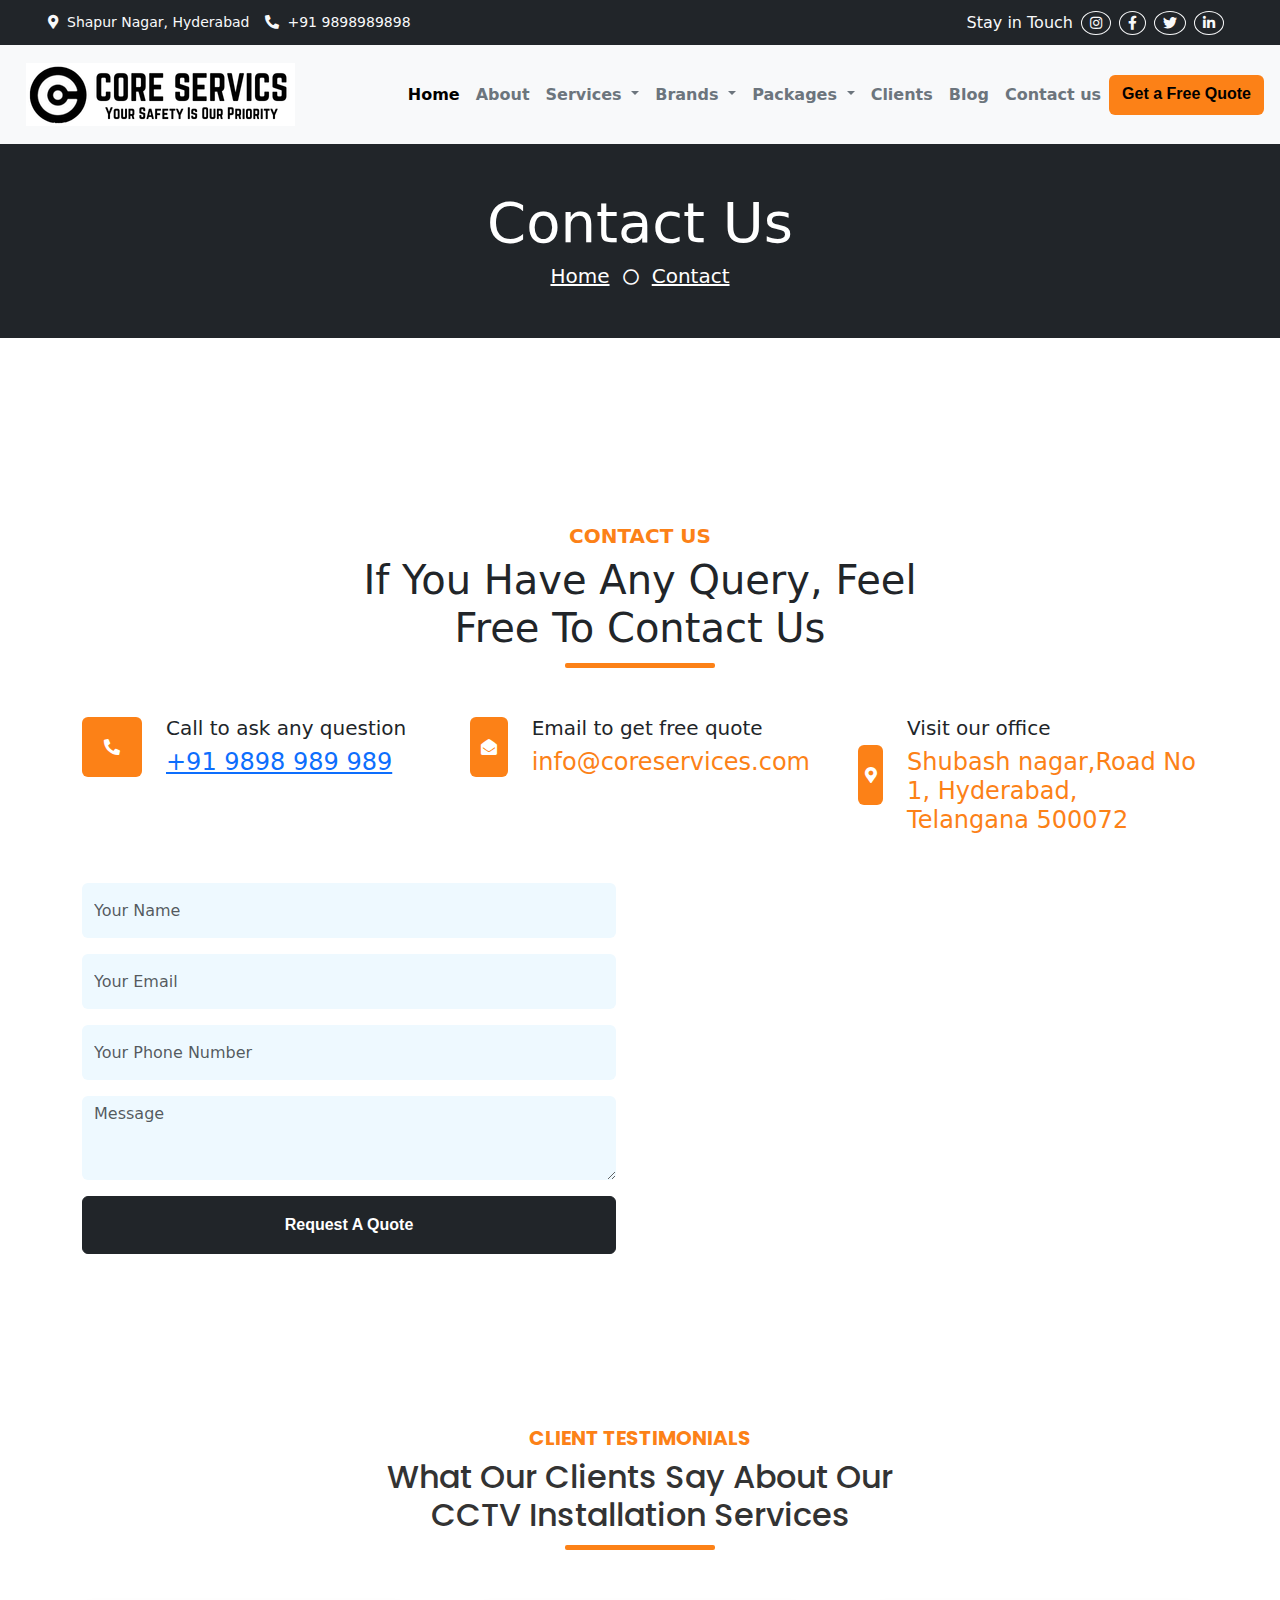
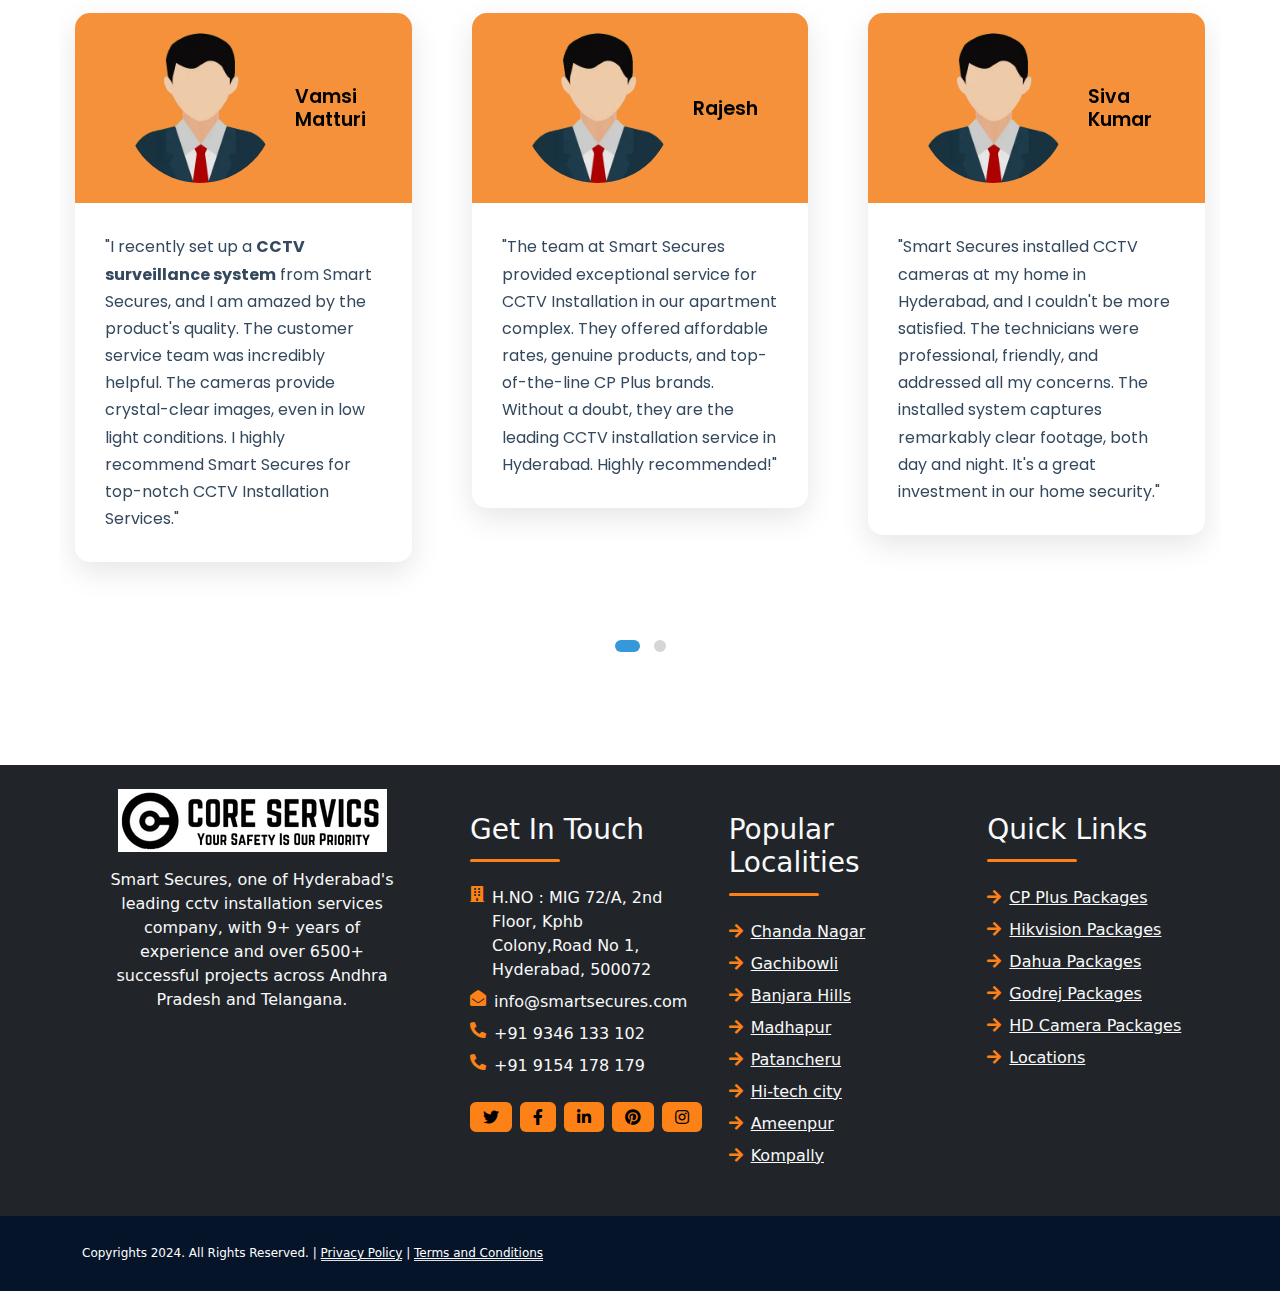
<file: Smart Secures/contact.html>
<html lang="en">
<head>
    <meta charset="UTF-8">
    <meta name="viewport" content="width=device-width, initial-scale=1.0">
    <link rel="shortcut icon" href="images/favicon.png" type="image/x-icon">
    <title>Contact</title>   
    <link rel="stylesheet" href="css/bootstrap.min.css">
    <link rel="stylesheet" href="css/styles.css">
    <link rel="stylesheet" href="https://cdnjs.cloudflare.com/ajax/libs/font-awesome/5.15.4/css/all.min.css" integrity="sha512-..." crossorigin="anonymous" />
    <link href="https://fonts.googleapis.com/css2?family=Poppins:wght@300;400;500;600;700&display=swap" rel="stylesheet">
    <link rel="stylesheet" href="https://cdnjs.cloudflare.com/ajax/libs/OwlCarousel2/2.3.4/assets/owl.carousel.min.css">
    <link rel="stylesheet" href="https://cdnjs.cloudflare.com/ajax/libs/OwlCarousel2/2.3.4/assets/owl.theme.default.min.css">
 <style>
.backward{
    background-image: url('images/background.png'); 
  background-size: cover;
  background-repeat: no-repeat;
  padding: 75px;
}

 </style>
       
</head>
<body>

    <div class="container-fluid bg-dark px-5 d-none d-lg-block ">
        <div class="row gx-0">
            <div class="col-lg-8 text-center text-lg-start mb-2 mb-lg-0">
                <div class="d-inline-flex align-items-center" style="height: 45px;">
                    <small class="me-3 text-light"><i class="fa fa-map-marker-alt me-2"></i>Shapur Nagar, Hyderabad</small>
                    <small class="me-3 text-light"><i class="fa fa-phone-alt me-2"></i>+91 9898989898</small>
                </div>
            </div>
            <div class="col-lg-4 text-center text-lg-end">
                <div class="d-inline-flex align-items-center" style="height: 45px;">
                    <large class="me-2 text-light">Stay in Touch </large>
                    <a class="btn btn-sm btn-outline-light btn-sm-square rounded-circle me-2" href="https://www.instagram.com/" aria-label="instagram"><i class="fab fa-instagram fw-normal"></i></a>
                    <a class="btn btn-sm btn-outline-light btn-sm-square rounded-circle me-2" href="https://www.facebook.com/" aria-label="Facebook"><i class="fab fa-facebook-f fw-normal"></i></a>
                    <a class="btn btn-sm btn-outline-light btn-sm-square rounded-circle me-2" href="https://twitter.com/" aria-label="twitter"><i class="fab fa-twitter fw-normal"></i></a>
                    <a class="btn btn-sm btn-outline-light btn-sm-square rounded-circle me-2" href="https://www.linkedin.com/" aria-label="Linkedin"><i class="fab fa-linkedin-in fw-normal"></i></a>
                </div>
            </div>
        </div>
</div>   


<!-- navbar -->
<div class="container-fluid position-absolute p-0 ">
    
    <nav class="navbar navfix navdiv navbar-expand-xl bg-body-tertiary px-3   max-content">
        <div>
            <button class="navbar-toggler" type="button" data-bs-toggle="collapse" data-bs-target="#navbarSupportedContent" aria-controls="navbarSupportedContent" aria-expanded="false" aria-label="Toggle navigation">
                <span class="navbar-toggler-icon"></span>
              </button>
        </div>
        <div class="navlogo">
            <a class="navbar-brand" href="Index.html"><img src="images/corelogo.png" alt="logo"></a>
        </div>
        <div class="collapse navbar-collapse justify-content-end" id="navbarSupportedContent">
            <div class="navbar-nav ">
                <a href="Index.html" class="nav-item  nav-link  fw-bold active">Home</a>
                <a href="about.html" class="nav-item nav-link text-secondary fw-bold">About</a>
                <div class="nav-item dropdown">
                    <a class="nav-link text-secondary fw-bold dropdown-toggle" href="#" role="button" data-bs-toggle="dropdown" aria-expanded="false">
                        Services
                      </a>
                    <div class="dropdown-menu m-0">
                        <a href="*" class="dropdown-item">CCTV Services Installation</a>
                        <a href="*" class="dropdown-item">Commercial CCTV Camera</a>
                        <a href="*" class="dropdown-item">Wireless CCTV Installation</a>
                        <a href="*" class="dropdown-item">Solar CCTV Installation</a>
                        <a href="*" class="dropdown-item">CCTV Maintenance</a>
                        <a href="*" class="dropdown-item">Burglar Alarm System</a>
                    </div>
                </div>
                <div class="nav-item dropdown">
                    <a class="nav-link text-secondary fw-bold dropdown-toggle" href="#" role="button" data-bs-toggle="dropdown" aria-expanded="false">
                        Brands
                      </a>
                    <div class="dropdown-menu m-0">
                        <a href="*" class="dropdown-item">CP Plus</a>
                        <a href="*" class="dropdown-item">Hikvision</a>
                        <a href="*" class="dropdown-item">Dahua</a>
                        <a href="*" class="dropdown-item">Godrej</a>
                    </div>
                </div>
                <div class="nav-item dropdown">
                    <a class="nav-link text-secondary fw-bold dropdown-toggle" href="#" role="button" data-bs-toggle="dropdown" aria-expanded="false">
                        Packages
                      </a>
                    <div class="dropdown-menu m-0">
                        <a href="*" class="dropdown-item">2 CCTV System set</a>
                        <a href="*" class="dropdown-item">4 CCTV System set</a>
                        <a href="*" class="dropdown-item">6 CCTV System set</a>
                        <a href="*" class="dropdown-item">8 CCTV System set</a>
                        <a href="*" class="dropdown-item">10 CCTV System set</a>
                        <a href="*" class="dropdown-item">12 CCTV System set</a>
                        <a href="*" class="dropdown-item">14 CCTV System set</a>
                        <a href="*" class="dropdown-item">16 CCTV System set</a>
                    </div>
                </div>
                <a href="#" class="nav-item nav-link text-secondary fw-bold ">Clients</a>
                <a href="#" class="nav-item nav-link text-secondary fw-bold">Blog</a>
                <a href="contact.html" class="nav-item nav-link text-secondary fw-bold ">Contact us</a>
                <a href="quote.html" class="btn btn-ownery ">Get a Free Quote</a>
            </div>
        </div>
    </nav>
</div>

 
        
        <div class="container-fluid bg-dark py-5 bg-header" style="margin-bottom: 90px;">
            <div class="row">
                <div class="col-12 pt-lg-5 mt-lg-5 text-center">
                    <h1 class="display-4 text-white animated zoomIn">Contact Us</h1>
                    <a href="#" class="h5 text-white">Home</a>
                    <i class="far fa-circle text-white px-2"></i>
                    <a href="#" class="h5 text-white">Contact</a>
                </div>
            </div>
        </div>
  
    <div class="container-fluid py-5 wow fadeInUp" data-wow-delay="0.1s">
        <div class="container py-5">
            <div class="section-title text-center position-relative pb-3 mb-5 mx-auto" style="max-width: 600px;">
                <h5 class="fw-bold text-ownery text-uppercase">Contact Us</h5>
                <h1 class="mb-0">If You Have Any Query, Feel Free To Contact Us</h1>
            </div>
            <div class="row g-5 mb-5">
                <div class="col-lg-4">
                    <div class="d-flex align-items-center wow fadeIn" data-wow-delay="0.1s">
                        <div class="bg-ownery d-flex align-items-center justify-content-center rounded" style="width: 60px; height: 60px;">
                            <i class="fa fa-phone-alt text-white"></i>
                        </div>
                        <div class="ps-4">
                            <h5 class="mb-2">Call to ask any question</h5>
                            <h4 class="text-ownery mb-0"><a class=" footerlink" href="tel:9898989898"><span class="icon-customer-service" style="font-weight: 500"></span> +91 9898 989 989</a></h4>
                        </div>
                    </div>
                </div>
                <div class="col-lg-4">
                    <div class="d-flex align-items-center wow fadeIn" data-wow-delay="0.4s">
                        <div class="bg-ownery d-flex align-items-center justify-content-center rounded" style="width: 60px; height: 60px;">
                            <i class="fa fa-envelope-open text-white"></i>
                        </div>
                        <div class="ps-4">
                            <h5 class="mb-2">Email to get free quote</h5>
                            <h4 class="text-ownery mb-0">info@coreservices.com</h4>
                        </div>
                    </div>
                </div>
                <div class="col-lg-4">
                    <div class="d-flex align-items-center wow fadeIn" data-wow-delay="0.8s">
                        <div class="bg-ownery d-flex align-items-center justify-content-center rounded" style="width: 60px; height: 60px;">
                            <i class="fa fa-map-marker-alt text-white"></i>
                        </div>
                        <div class="ps-4">
                            <h5 class="mb-2">Visit our office</h5>
                            <h4 class="text-ownery mb-0">Shubash nagar,Road No 1, Hyderabad, Telangana 500072</h4>
                        </div>
                    </div>
                </div>
            </div>
            <div class="row g-5">
                <div class="col-lg-6 wow slideInUp" data-wow-delay="0.3s">
                    <form action="contact-form.php" method="post" id="contactForm" onsubmit="return validateForm()">
                            <div class="row g-3">
                                <div class="col-xl-12">
                                    <input type="text" name="fullname" class="form-control bgform border-0" placeholder="Your Name" pattern="[a-zA-Z ]*" required="" style="height: 55px;">
                                </div>
                                <div class="col-12">
                                    <input type="email" name="email" class="form-control  bgform border-0" placeholder="Your Email" pattern="[a-z0-9._%+-]+@[a-z0-9.-]+\.[a-z]{2,63}$" required="" style="height: 55px;">
                                </div>
                                <div class="col-12">
                                    <input type="tel" name="mobile" class="form-control  bgform border-0" placeholder="Your Phone Number" pattern="^((\\+91-?)|0)?[0-9]{10,11}$" required="" style="height: 55px;">
                                </div>
                                <div class="col-12">
                                    <textarea name="query" class="form-control  bgform border-0" rows="3" placeholder="Message"></textarea>
                                </div>
                                <div class="col-12">
                                    <input type="submit" class="btn btn-dark w-100 py-3" value="Request A Quote">
                                    										
                                </div>
                            </div>
                        </form>
                </div>
                <div class="col-lg-6 wow slideInUp" data-wow-delay="0.6s">
                    <iframe class="position-relative rounded w-100 h-100" src="https://www.google.com/maps/embed?pb=!1m14!1m8!1m3!1d30443.219417408334!2d78.38055999351805!3d17.488292905055342!3m2!1i1024!2i768!4f13.1!3m3!1m2!1s0x0%3A0x32e711b99f7a1597!2sSmart%20secures!5e0!3m2!1sen!2sin!4v1629284425830!5m2!1sen!2sin" frameborder="0" style="min-height: 350px; border:0;" allowfullscreen="" aria-hidden="false" tabindex="0"></iframe>
                </div>
            </div>
        </div>
    </div>


    <div class="conta2">
        <div class="section-title text-center position-relative pb-3 mb-5 mx-auto" style="max-width: 600px;">
            <h5 class="fw-bold text-ownery text-uppercase">Client Testimonials</h5>
            <h2 class="mb-0">What Our Clients Say About Our CCTV Installation Services</h2>
        </div> 
        <div class="owl-carousel testimonial-carousel">
            <div class="testimonial-item">
                <div class="testimonial-header">
                    <img src="images/testimonials.webp" alt="Vamsi Matturi" class="testimonial-img">
                    <h4 class="testimonial-name">Vamsi Matturi</h4>
                </div>
                <div class="testimonial-content">
                    "I recently set up a <strong>CCTV surveillance system</strong> from Smart Secures, and I am amazed by the product's quality. The customer service team was incredibly helpful. The cameras provide crystal-clear images, even in low light conditions. I highly recommend Smart Secures for top-notch CCTV Installation Services."
                </div>
            </div>
            <div class="testimonial-item">
                <div class="testimonial-header">
                    <img src="images/testimonials.webp" alt="Rajesh" class="testimonial-img">
                    <h4 class="testimonial-name">Rajesh</h4>
                </div>
                <div class="testimonial-content">
                    "The team at Smart Secures provided exceptional service for CCTV Installation in our apartment complex. They offered affordable rates, genuine products, and top-of-the-line CP Plus brands. Without a doubt, they are the leading CCTV installation service in Hyderabad. Highly recommended!"
                </div>
            </div>
            <div class="testimonial-item">
                <div class="testimonial-header">
                    <img src="images/testimonials.webp" alt="Siva Kumar" class="testimonial-img">
                    <h4 class="testimonial-name">Siva Kumar</h4>
                </div>
                <div class="testimonial-content">
                    "Smart Secures installed CCTV cameras at my home in Hyderabad, and I couldn't be more satisfied. The technicians were professional, friendly, and addressed all my concerns. The installed system captures remarkably clear footage, both day and night. It's a great investment in our home security."
                </div>
            </div>
            <div class="testimonial-item">
                <div class="testimonial-header">
                    <img src="images/testimonials.webp" alt="Kalyan Goud" class="testimonial-img">
                    <h4 class="testimonial-name">Kalyan Goud</h4>
                </div>
                <div class="testimonial-content">
                    "I recently engaged Smart Secures for CCTV installation in my office, and I'm thoroughly impressed. Their team demonstrated exceptional skills and had access to all the top brands. The installation was efficient, and the service was outstanding. For anyone looking for a reliable CCTV installation company in Hyderabad, Smart Secures is the way to go!"
                </div>
            </div>
        </div>
    </div>


    <div class="container-fluid bg-dark text-light mt-5 wow fadeInUp" data-wow-delay="0.1s">
        <div class="container">
            <div class="row gx-5">
                <div class="col-lg-4 col-md-6 footer-about">
                    <div class="d-flex flex-column align-items-center text-center h-100 p-4">
                        <a href="index.html" class="navbar-brand">
                            </a><a href="index.html"><img src="images/corelogo.png" width="269" height="63" alt="Smart secures logo"></a>
                        
                        <p class="mt-3 mb-4">Smart Secures, one of Hyderabad's leading cctv installation services company, with 9+ years of experience and over 6500+ successful projects across Andhra Pradesh and Telangana.</p>
                      
                    </div>
                </div>
                <div class="col-lg-8 col-md-6">
                    <div class="row gx-5">
                        <div class="col-lg-4 col-md-12 pt-5 mb-5">
                            <div class="section-title section-title-sm position-relative pb-3 mb-4">
                                <h3 class="text-light mb-0">Get In Touch</h3>
                            </div>
                            <div class="d-flex mb-2">
                                <i class="fa fa-building text-ownery me-2"></i>
                                <p class="mb-0">H.NO : MIG 72/A, 2nd Floor, Kphb Colony,Road No 1, Hyderabad, 500072</p>
                            </div>
                            <div class="d-flex mb-2">
                                <i class="fa fa-envelope-open text-ownery me-2"></i>
                                <p class="mb-0">info@smartsecures.com</p>
                            </div>
                            <div class="d-flex mb-2">
                                <i class="fa fa-phone fa-flip-horizontal text-ownery me-2"></i>
                                <p class="mb-0">+91 9346 133 102</p>
                                
                            </div>
                             <div class="d-flex mb-2">
                                <i class="fa fa-phone fa-flip-horizontal text-ownery me-2"></i>
                                <p class="mb-0">+91 9154 178 179</p>
                                
                            </div>
                            <div class="d-flex mt-4">
                                <a class="btn btn-ownery btn-square me-2" href="https://twitter.com/smart_secures" aria-label="twitter" target="_blank" rel="noopener"><i class="fab fa-twitter fw-normal"></i></a>
                                <a class="btn btn-ownery btn-square me-2" href="https://www.facebook.com/smartsecures/" aria-label="facebook" target="_blank" rel="noopener"><i class="fab fa-facebook-f fw-normal"></i></a>
                                <a class="btn btn-ownery btn-square me-2" href="https://www.linkedin.com/company/71975463" aria-label="linkedin" target="_blank" rel="noopener"><i class="fab fa-linkedin-in fw-normal"></i></a>
                                <a class="btn btn-ownery btn-square me-2" href="https://in.pinterest.com/smartsecures/" aria-label="pinterest" target="_blank" rel="noopener"><i class="fab fa-pinterest fw-normal"></i></a>
                                <a class="btn btn-ownery btn-square" href="https://www.instagram.com/smartsecures/" aria-label="instagram" target="_blank" rel="noopener"><i class="fab fa-instagram fw-normal"></i></a>
                                
                            </div>
                        </div>
                        <div class="col-lg-4 col-md-12 pt-0 pt-lg-5 mb-5">
                            <div class="section-title section-title-sm position-relative pb-3 mb-4">
                                <h3 class="text-light mb-0">Popular Localities</h3>
                            </div>
                            <div class="link-animated d-flex flex-column justify-content-start">
                                <a class="text-light mb-2" href="https://www.smartsecures.com/location/cctv-camera-installation-services-in-chanda-nagar"><i class="fa fa-arrow-right text-ownery me-2"></i>Chanda Nagar</a>
                                <a class="text-light mb-2" href="https://www.smartsecures.com/location/cctv-camera-Installation-services-in-gachibowli"><i class="fa fa-arrow-right text-ownery me-2"></i>Gachibowli</a>
                                <a class="text-light mb-2" href="https://www.smartsecures.com/location/cctv-camera-installation-services-in-banjara-hills"><i class="fa fa-arrow-right text-ownery me-2"></i>Banjara Hills</a>
                                <a class="text-light mb-2" href="https://www.smartsecures.com/location/cctv-camera-installation-services-in-Madhapur"><i class="fa fa-arrow-right text-ownery me-2"></i>Madhapur</a>
                                <a class="text-light mb-2" href="https://www.smartsecures.com/location/cctv-camera-installation-services-in-patancheru"><i class="fa fa-arrow-right text-ownery me-2"></i>Patancheru</a>
                                <a class="text-light mb-2" href="https://www.smartsecures.com/location/cctv-camera-installation-services-in-hitech-city"><i class="fa fa-arrow-right text-ownery me-2"></i>Hi-tech city</a>
                                <a class="text-light mb-2" href="https://www.smartsecures.com/location/cctv-installation-services-in-ameenpur"><i class="fa fa-arrow-right text-ownery me-2"></i>Ameenpur</a>
                                <a class="text-light" href="https://www.smartsecures.com/location/cctv-installation-services-in-kompally"><i class="fa fa-arrow-right text-ownery me-2"></i>Kompally</a>
                                
								
                            </div>
                        </div>
                        <div class="col-lg-4 col-md-12 pt-0 pt-lg-5 mb-5">
                            <div class="section-title section-title-sm position-relative pb-3 mb-4">
                                <h3 class="text-light mb-0">Quick Links</h3>
                            </div>
                            <div class="link-animated d-flex flex-column justify-content-start">
                                <a class="text-light mb-2" href="cp-plus-cctv-camera-packages.html"><i class="fa fa-arrow-right text-ownery me-2"></i>CP Plus Packages</a>
                                <a class="text-light mb-2" href="hikvision-cctv-camera-packages.html"><i class="fa fa-arrow-right text-ownery me-2"></i>Hikvision Packages</a>
                                <a class="text-light mb-2" href="dahua-cctv-camera-packages.html"><i class="fa fa-arrow-right text-ownery me-2"></i>Dahua Packages</a>
                                <a class="text-light mb-2" href="godrej-cctv-camera-packages.html"><i class="fa fa-arrow-right text-ownery me-2"></i>Godrej Packages</a>
                                <a class="text-light mb-2" href="cctv-camera-packages.html"><i class="fa fa-arrow-right text-ownery me-2"></i>HD Camera Packages</a>
                  
                                <a class="text-light" href="https://www.smartsecures.com/location/"><i class="fa fa-arrow-right text-ownery me-2"></i>Locations</a>
                            </div>
                        </div>
                    </div>
                </div>
            </div>
        </div>
    </div>
    <div class="container-fluid text-white" style="background: #061429;">
        <div class="container text-center">
            <div class="row">
                <div class="col-lg-8 col-md-6">
                    <div class="d-flex align-items-center" style="height: 75px;font-size: 12px;">
                        <p class="mb-0">Copyrights 2024. All Rights Reserved. | <a class="text-white border-bottom" href="privacy-policy.html">Privacy Policy</a> | <a class="text-white border-bottom" href="terms-and-conditions.html">Terms and Conditions</a></p>
                    </div>
                </div>
            </div>
        </div>
    </div>




<script src="https://code.jquery.com/jquery-3.6.0.min.js"></script>
    <script src="js/bootstrap.bundle.min.js"></script>
    <script src="https://cdnjs.cloudflare.com/ajax/libs/OwlCarousel2/2.3.4/owl.carousel.min.js"></script>
    <script src="js/script.js"></script>
    <script>
       
      </script>
</body>
</html>
</file>
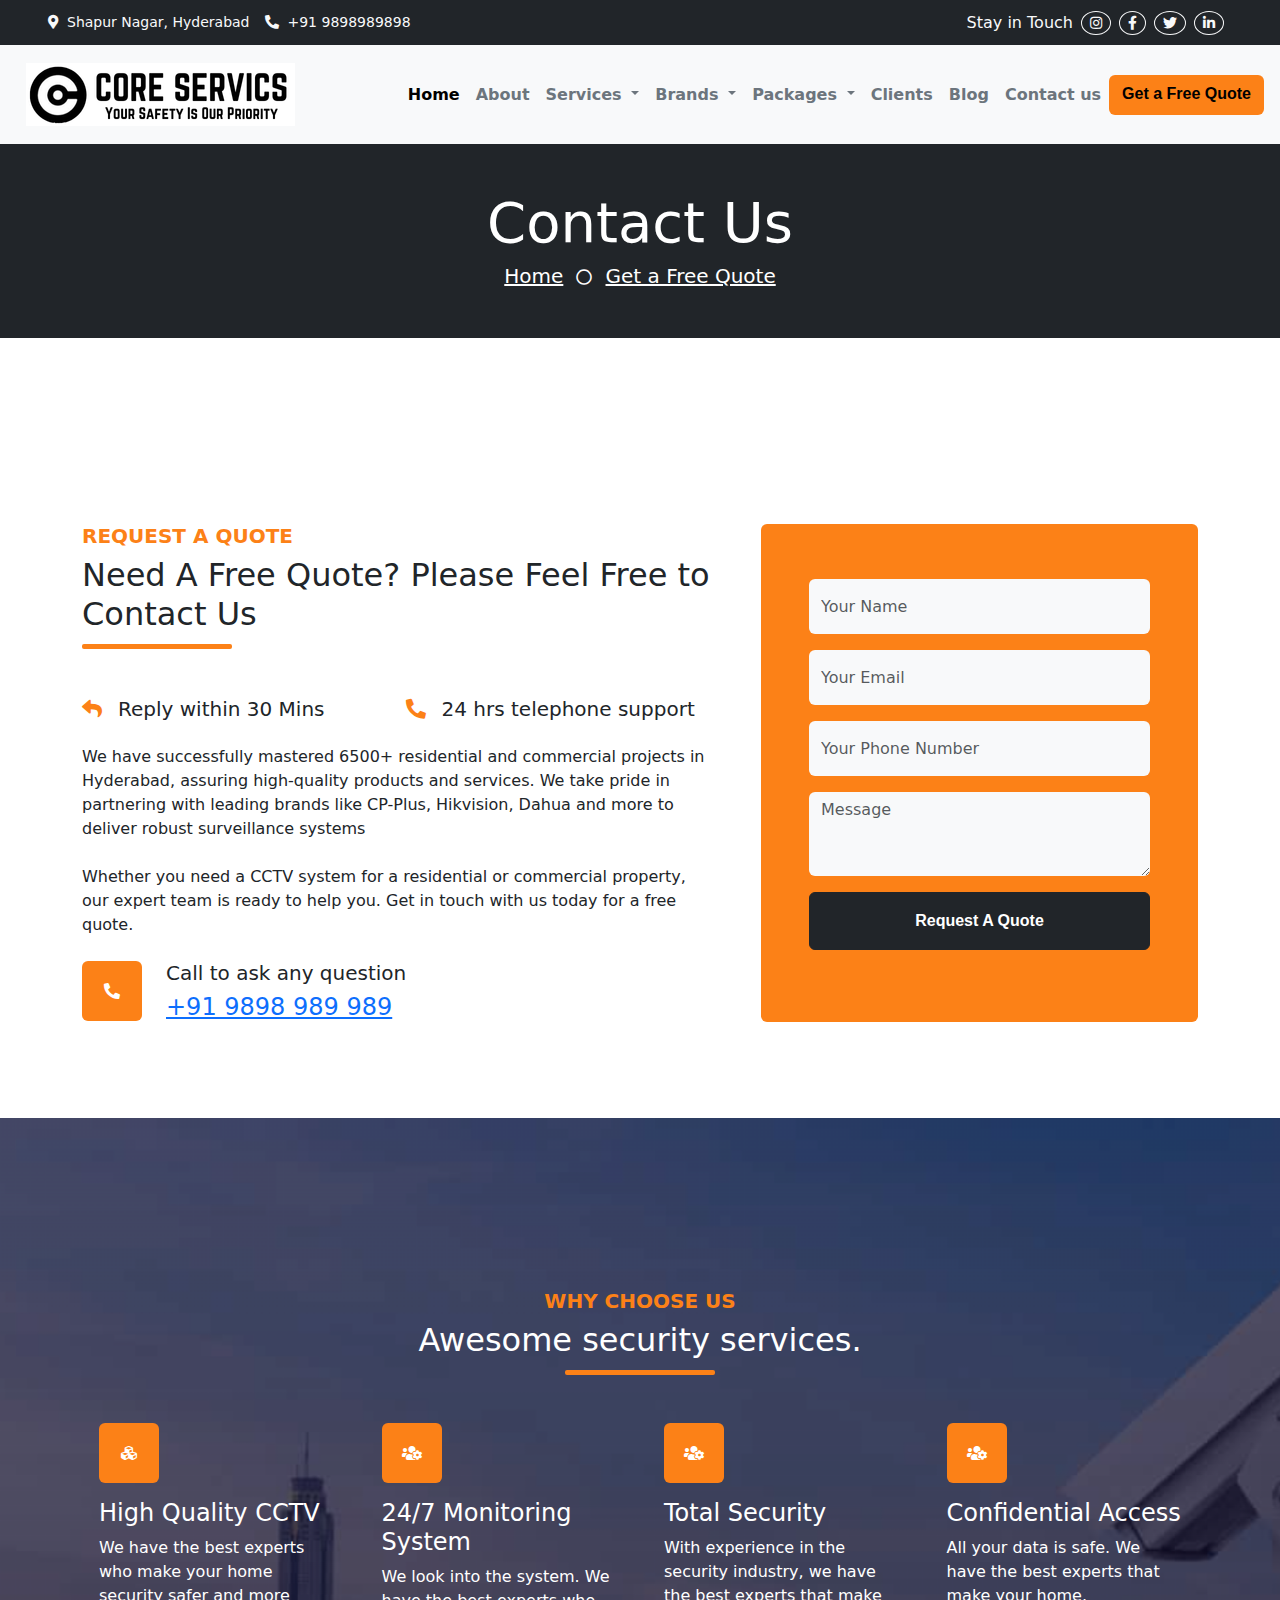
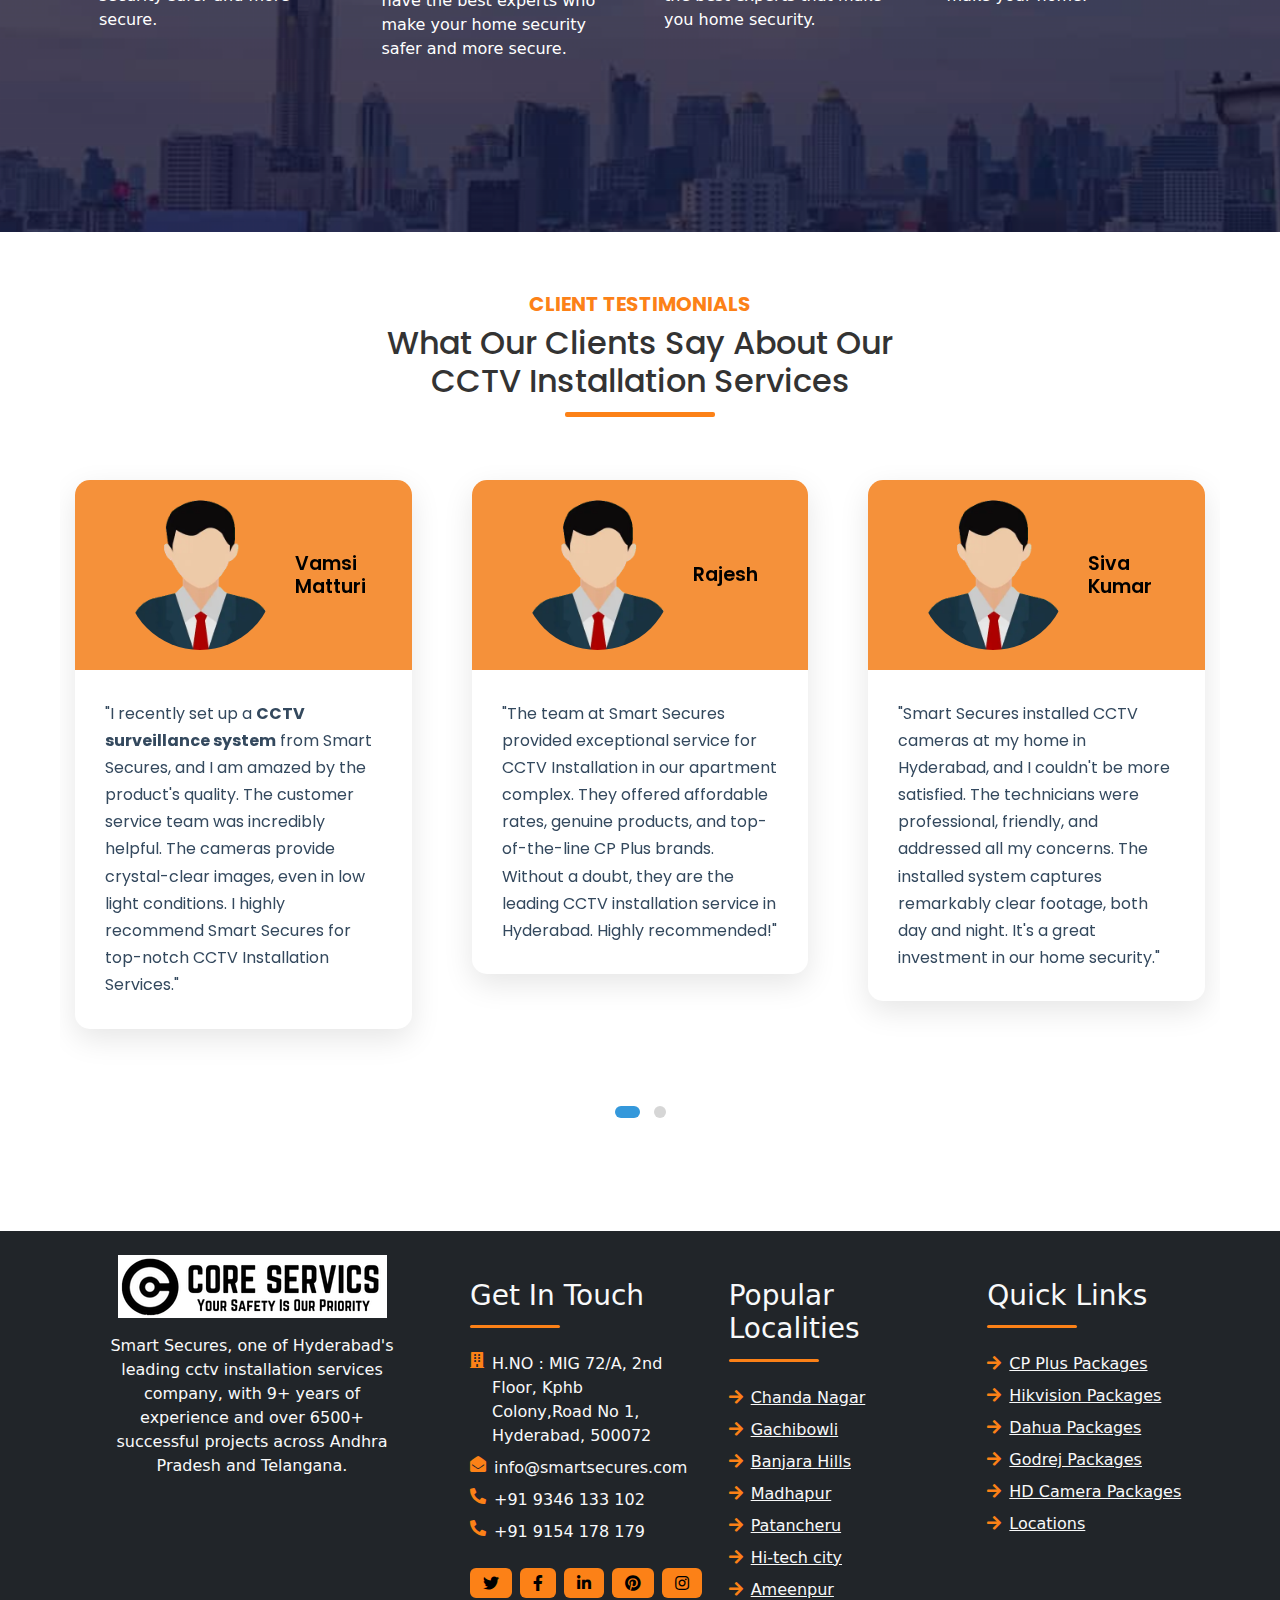
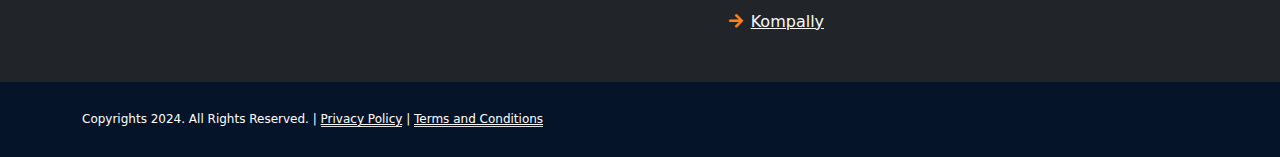
<file: Smart Secures/quote.html>
<html lang="en">
<head>
    <meta charset="UTF-8">
    <meta name="viewport" content="width=device-width, initial-scale=1.0">
    <link rel="shortcut icon" href="images/favicon.png" type="image/x-icon">
    <title>Quote</title>   
    <link rel="stylesheet" href="css/bootstrap.min.css">
    <link rel="stylesheet" href="css/styles.css">
    <link rel="stylesheet" href="https://cdnjs.cloudflare.com/ajax/libs/font-awesome/5.15.4/css/all.min.css" integrity="sha512-..." crossorigin="anonymous" />
    <link href="https://fonts.googleapis.com/css2?family=Poppins:wght@300;400;500;600;700&display=swap" rel="stylesheet">
    <link rel="stylesheet" href="https://cdnjs.cloudflare.com/ajax/libs/OwlCarousel2/2.3.4/assets/owl.carousel.min.css">
    <link rel="stylesheet" href="https://cdnjs.cloudflare.com/ajax/libs/OwlCarousel2/2.3.4/assets/owl.theme.default.min.css">
 <style>
.backward{
    background-image: url('images/background.png'); 
  background-size: cover;
  background-repeat: no-repeat;
  padding: 75px;
}
 </style>
       
</head>
<body>

    <div class="container-fluid bg-dark px-5 d-none d-lg-block ">
        <div class="row gx-0">
            <div class="col-lg-8 text-center text-lg-start mb-2 mb-lg-0">
                <div class="d-inline-flex align-items-center" style="height: 45px;">
                    <small class="me-3 text-light"><i class="fa fa-map-marker-alt me-2"></i>Shapur Nagar, Hyderabad</small>
                    <small class="me-3 text-light"><i class="fa fa-phone-alt me-2"></i>+91 9898989898</small>
                </div>
            </div>
            <div class="col-lg-4 text-center text-lg-end">
                <div class="d-inline-flex align-items-center" style="height: 45px;">
                    <large class="me-2 text-light">Stay in Touch </large>
                    <a class="btn btn-sm btn-outline-light btn-sm-square rounded-circle me-2" href="https://www.instagram.com/" aria-label="instagram"><i class="fab fa-instagram fw-normal"></i></a>
                    <a class="btn btn-sm btn-outline-light btn-sm-square rounded-circle me-2" href="https://www.facebook.com/" aria-label="Facebook"><i class="fab fa-facebook-f fw-normal"></i></a>
                    <a class="btn btn-sm btn-outline-light btn-sm-square rounded-circle me-2" href="https://twitter.com/" aria-label="twitter"><i class="fab fa-twitter fw-normal"></i></a>
                    <a class="btn btn-sm btn-outline-light btn-sm-square rounded-circle me-2" href="https://www.linkedin.com/" aria-label="Linkedin"><i class="fab fa-linkedin-in fw-normal"></i></a>
                </div>
            </div>
        </div>
</div>   


<!-- navbar -->
<div class="container-fluid position-absolute p-0 ">
    
    <nav class="navbar navfix navdiv navbar-expand-xl bg-body-tertiary px-3   max-content">
        <div>
            <button class="navbar-toggler" type="button" data-bs-toggle="collapse" data-bs-target="#navbarSupportedContent" aria-controls="navbarSupportedContent" aria-expanded="false" aria-label="Toggle navigation">
                <span class="navbar-toggler-icon"></span>
              </button>
        </div>
        <div class="navlogo">
            <a class="navbar-brand" href="Index.html"><img src="images/corelogo.png" alt="logo"></a>
        </div>
        <div class="collapse navbar-collapse justify-content-end" id="navbarSupportedContent">
            <div class="navbar-nav ">
                <a href="Index.html" class="nav-item  nav-link  fw-bold active">Home</a>
                <a href="about.html" class="nav-item nav-link text-secondary fw-bold">About</a>
                <div class="nav-item dropdown">
                    <a class="nav-link text-secondary fw-bold dropdown-toggle" href="#" role="button" data-bs-toggle="dropdown" aria-expanded="false">
                        Services
                      </a>
                    <div class="dropdown-menu m-0">
                        <a href="*" class="dropdown-item">CCTV Services Installation</a>
                        <a href="*" class="dropdown-item">Commercial CCTV Camera</a>
                        <a href="*" class="dropdown-item">Wireless CCTV Installation</a>
                        <a href="*" class="dropdown-item">Solar CCTV Installation</a>
                        <a href="*" class="dropdown-item">CCTV Maintenance</a>
                        <a href="*" class="dropdown-item">Burglar Alarm System</a>
                    </div>
                </div>
                <div class="nav-item dropdown">
                    <a class="nav-link text-secondary fw-bold dropdown-toggle" href="#" role="button" data-bs-toggle="dropdown" aria-expanded="false">
                        Brands
                      </a>
                    <div class="dropdown-menu m-0">
                        <a href="*" class="dropdown-item">CP Plus</a>
                        <a href="*" class="dropdown-item">Hikvision</a>
                        <a href="*" class="dropdown-item">Dahua</a>
                        <a href="*" class="dropdown-item">Godrej</a>
                    </div>
                </div>
                <div class="nav-item dropdown">
                    <a class="nav-link text-secondary fw-bold dropdown-toggle" href="#" role="button" data-bs-toggle="dropdown" aria-expanded="false">
                        Packages
                      </a>
                    <div class="dropdown-menu m-0">
                        <a href="*" class="dropdown-item">2 CCTV System set</a>
                        <a href="*" class="dropdown-item">4 CCTV System set</a>
                        <a href="*" class="dropdown-item">6 CCTV System set</a>
                        <a href="*" class="dropdown-item">8 CCTV System set</a>
                        <a href="*" class="dropdown-item">10 CCTV System set</a>
                        <a href="*" class="dropdown-item">12 CCTV System set</a>
                        <a href="*" class="dropdown-item">14 CCTV System set</a>
                        <a href="*" class="dropdown-item">16 CCTV System set</a>
                    </div>
                </div>
                <a href="#" class="nav-item nav-link text-secondary fw-bold ">Clients</a>
                <a href="#" class="nav-item nav-link text-secondary fw-bold">Blog</a>
                <a href="contact.html" class="nav-item nav-link text-secondary fw-bold ">Contact us</a>
                <a href="quote.html" class="btn btn-ownery ">Get a Free Quote</a>
            </div>
        </div>
    </nav>
</div>

    
        
        <div class="container-fluid bg-dark py-5 bg-header" style="margin-bottom: 90px;">
            <div class="row">
                <div class="col-12 pt-lg-5 mt-lg-5 text-center">
                    <h1 class="display-4 text-white animated zoomIn">Contact Us</h1>
                    <a href="#" class="h5 text-white">Home</a>
                    <i class="far fa-circle text-white px-2"></i>
                    <a href="#" class="h5 text-white">Get a Free Quote</a>
                </div>
            </div>
        </div>

  


    <div class="container-fluid py-5 ">
        <div class="container py-5">
            <div class="row g-5">
                <div class="col-lg-7">
                    <div class="section-title position-relative pb-3 mb-5">
                        <h5 class="fw-bold text-ownery text-uppercase">Request A Quote</h5>
                        <h2 class="mb-0">Need A Free Quote? Please Feel Free to Contact Us</h2>
                    </div>
                    <div class="row gx-3">
                        <div class="col-sm-6 wow zoomIn" data-wow-delay="0.2s">
                            <h5 class="mb-4"><i class="fa fa-reply text-ownery me-3"></i>Reply within 30 Mins</h5>
                        </div>
                        <div class="col-sm-6 wow zoomIn" data-wow-delay="0.4s">
                            <h5 class="mb-4"><i class="fa fa-phone-alt text-ownery me-3"></i>24 hrs telephone support</h5>
                        </div>
                    </div>
                    
                    <p class="mb-4">We have successfully mastered 6500+ residential and commercial projects in Hyderabad, assuring high-quality products and services. We take pride in partnering with leading brands like CP-Plus, Hikvision, Dahua and more to deliver robust surveillance systems</p>
                    <p class="mb-4">Whether you need a CCTV system for a residential or commercial property, our expert team is ready to help you. Get in touch with us today for a free quote.</p>
                    <div class="d-flex align-items-center mt-2 wow zoomIn" data-wow-delay="0.6s">
                        <div class="bg-ownery d-flex align-items-center justify-content-center rounded" style="width: 60px; height: 60px;">
                            <i class="fa fa-phone-alt text-white"></i>
                        </div>
                        <div class="ps-4">
                            <h5 class="mb-2">Call to ask any question</h5>
                            <h4 class="text-ownery mb-0"><a class="footerlink" href="tel:9898989898"><span class="icon-customer-service" style="color: #fc8117; font-weight: 500"></span> +91 9898 989 989</a></h4>
                        </div>
                    </div>
                </div>
                <div class="col-lg-5">
                    <div class="bg-ownery rounded h-100 d-flex align-items-center p-5 wow zoomIn" data-wow-delay="0.9s">
                       	<form action="#" method="post">
                            <div class="row g-3">
                                <div class="col-xl-12">
                                    <input type="text" name="fullname" class="form-control bg-light border-0" placeholder="Your Name" pattern="[a-zA-Z ]*" required="" style="height: 55px;">
                                </div>
                                <div class="col-12">
                                    <input type="email" name="email" class="form-control bg-light border-0" placeholder="Your Email" pattern="[a-z0-9._%+-]+@[a-z0-9.-]+\.[a-z]{2,63}$" required="" style="height: 55px;">
                                </div>
                                <div class="col-12">
                                    <input type="tel" name="mobile" class="form-control bg-light border-0" placeholder="Your Phone Number" pattern="^((\\+91-?)|0)?[0-9]{10,11}$" required="" style="height: 55px;">
                                </div>
                                <div class="col-12">
                                    <textarea name="query" class="form-control bg-light border-0" rows="3" placeholder="Message"></textarea>
                                </div>
                                <div class="col-12">
                                    <button value="Enquire!" class="btn btn-dark w-100 py-3" type="submit" name="submit">Request A Quote</button>
                                </div>
                            </div>
                        </form>
                    </div>
                </div>
            </div>
        </div>
    </div>


    <div class="backward">
        <div class="container-fluid  py-5"  style="visibility: visible; animation-delay: 0.1s;">
            <div class="container py-5">
                <div class="section-title text-center position-relative pb-3 mb-5 mx-auto" style="max-width: 600px;">
                    <h5 class="fw-bold text-ownery text-uppercase">Why Choose Us</h5>
                    <h2 class="mb-0 text-white">Awesome security services.</h2>
                </div>
                <div class="row g-5">
                    <div class="col-lg-3">
                        <div class="row g-5">
                            <div class="col-12 wow zoomIn animated" data-wow-delay="0.2s" style="visibility: visible; animation-delay: 0.2s;">
                                <div class="bg-ownery rounded d-flex align-items-center justify-content-center mb-3" style="width: 60px; height: 60px;">
                                    <i class="fa fa-cubes text-white"></i>
                                </div>
                                <h4 class="text-white">High Quality CCTV</h4>
                                <p class="mb-0 text-white">We have the best experts who make your home security safer and more secure. </p>
                            </div>
                            
                        </div>
                    </div>
                   
                    <div class="col-lg-3">
                        <div class="row g-5">
                            <div class="col-12 wow zoomIn animated" data-wow-delay="0.4s" style="visibility: visible; animation-delay: 0.4s;">
                                <div class="bg-ownery rounded d-flex align-items-center justify-content-center mb-3" style="width: 60px; height: 60px;">
                                    <i class="fa fa-users-cog text-white"></i>
                                </div>
                                <h4 class="text-white">24/7 Monitoring System</h4>
                                <p class="mb-0 text-white">We look into the system. We have the best experts who make your home security safer and more secure.</p>
                            </div>
                           
                        </div>
                    </div>
                    
                     <div class="col-lg-3">
                        <div class="row g-5">
                            <div class="col-12 wow zoomIn animated" data-wow-delay="0.4s" style="visibility: visible; animation-delay: 0.4s;">
                                <div class="bg-ownery rounded d-flex align-items-center justify-content-center mb-3" style="width: 60px; height: 60px;">
                                    <i class="fa fa-users-cog text-white"></i>
                                </div>
                                <h4 class="text-white">Total Security</h4>
                                <p class="mb-0 text-white">With experience in the security industry, we have the best experts that make you home security.</p>
                            </div>
                           
                        </div>
                    </div>
                    
                     <div class="col-lg-3">
                        <div class="row g-5">
                            <div class="col-12 wow zoomIn animated" data-wow-delay="0.4s" style="visibility: visible; animation-delay: 0.4s;">
                                <div class="bg-ownery rounded d-flex align-items-center justify-content-center mb-3" style="width: 60px; height: 60px;">
                                    <i class="fa fa-users-cog text-white"></i>
                                </div>
                                <h4 class="text-white">Confidential Access</h4>
                                <p class="mb-0 text-white">All your data is safe. We have the best experts that make your home.</p>
                            </div>
                           
                        </div>
                    </div>
                </div>
            </div>
        </div>
    
    </div>
    
    
    <div class="conta2">
        <div class="section-title text-center position-relative pb-3 mb-5 mx-auto" style="max-width: 600px;">
            <h5 class="fw-bold text-ownery text-uppercase">Client Testimonials</h5>
            <h2 class="mb-0">What Our Clients Say About Our CCTV Installation Services</h2>
        </div> 
        <div class="owl-carousel testimonial-carousel">
            <div class="testimonial-item">
                <div class="testimonial-header">
                    <img src="images/testimonials.webp" alt="Vamsi Matturi" class="testimonial-img">
                    <h4 class="testimonial-name">Vamsi Matturi</h4>
                </div>
                <div class="testimonial-content">
                    "I recently set up a <strong>CCTV surveillance system</strong> from Smart Secures, and I am amazed by the product's quality. The customer service team was incredibly helpful. The cameras provide crystal-clear images, even in low light conditions. I highly recommend Smart Secures for top-notch CCTV Installation Services."
                </div>
            </div>
            <div class="testimonial-item">
                <div class="testimonial-header">
                    <img src="images/testimonials.webp" alt="Rajesh" class="testimonial-img">
                    <h4 class="testimonial-name">Rajesh</h4>
                </div>
                <div class="testimonial-content">
                    "The team at Smart Secures provided exceptional service for CCTV Installation in our apartment complex. They offered affordable rates, genuine products, and top-of-the-line CP Plus brands. Without a doubt, they are the leading CCTV installation service in Hyderabad. Highly recommended!"
                </div>
            </div>
            <div class="testimonial-item">
                <div class="testimonial-header">
                    <img src="images/testimonials.webp" alt="Siva Kumar" class="testimonial-img">
                    <h4 class="testimonial-name">Siva Kumar</h4>
                </div>
                <div class="testimonial-content">
                    "Smart Secures installed CCTV cameras at my home in Hyderabad, and I couldn't be more satisfied. The technicians were professional, friendly, and addressed all my concerns. The installed system captures remarkably clear footage, both day and night. It's a great investment in our home security."
                </div>
            </div>
            <div class="testimonial-item">
                <div class="testimonial-header">
                    <img src="images/testimonials.webp" alt="Kalyan Goud" class="testimonial-img">
                    <h4 class="testimonial-name">Kalyan Goud</h4>
                </div>
                <div class="testimonial-content">
                    "I recently engaged Smart Secures for CCTV installation in my office, and I'm thoroughly impressed. Their team demonstrated exceptional skills and had access to all the top brands. The installation was efficient, and the service was outstanding. For anyone looking for a reliable CCTV installation company in Hyderabad, Smart Secures is the way to go!"
                </div>
            </div>
        </div>
    </div>
 
    
    
    <div class="container-fluid bg-dark text-light mt-5 wow fadeInUp" data-wow-delay="0.1s">
        <div class="container">
            <div class="row gx-5">
                <div class="col-lg-4 col-md-6 footer-about">
                    <div class="d-flex flex-column align-items-center text-center h-100 p-4">
                        <a href="index.html" class="navbar-brand">
                            </a><a href="index.html"><img src="images/corelogo.png" width="269" height="63" alt="Smart secures logo"></a>
                        
                        <p class="mt-3 mb-4">Smart Secures, one of Hyderabad's leading cctv installation services company, with 9+ years of experience and over 6500+ successful projects across Andhra Pradesh and Telangana.</p>
                      
                    </div>
                </div>
                <div class="col-lg-8 col-md-6">
                    <div class="row gx-5">
                        <div class="col-lg-4 col-md-12 pt-5 mb-5">
                            <div class="section-title section-title-sm position-relative pb-3 mb-4">
                                <h3 class="text-light mb-0">Get In Touch</h3>
                            </div>
                            <div class="d-flex mb-2">
                                <i class="fa fa-building text-ownery me-2"></i>
                                <p class="mb-0">H.NO : MIG 72/A, 2nd Floor, Kphb Colony,Road No 1, Hyderabad, 500072</p>
                            </div>
                            <div class="d-flex mb-2">
                                <i class="fa fa-envelope-open text-ownery me-2"></i>
                                <p class="mb-0">info@smartsecures.com</p>
                            </div>
                            <div class="d-flex mb-2">
                                <i class="fa fa-phone fa-flip-horizontal text-ownery me-2"></i>
                                <p class="mb-0">+91 9346 133 102</p>
                                
                            </div>
                             <div class="d-flex mb-2">
                                <i class="fa fa-phone fa-flip-horizontal text-ownery me-2"></i>
                                <p class="mb-0">+91 9154 178 179</p>
                                
                            </div>
                            <div class="d-flex mt-4">
                                <a class="btn btn-ownery btn-square me-2" href="https://twitter.com/smart_secures" aria-label="twitter" target="_blank" rel="noopener"><i class="fab fa-twitter fw-normal"></i></a>
                                <a class="btn btn-ownery btn-square me-2" href="https://www.facebook.com/smartsecures/" aria-label="facebook" target="_blank" rel="noopener"><i class="fab fa-facebook-f fw-normal"></i></a>
                                <a class="btn btn-ownery btn-square me-2" href="https://www.linkedin.com/company/71975463" aria-label="linkedin" target="_blank" rel="noopener"><i class="fab fa-linkedin-in fw-normal"></i></a>
                                <a class="btn btn-ownery btn-square me-2" href="https://in.pinterest.com/smartsecures/" aria-label="pinterest" target="_blank" rel="noopener"><i class="fab fa-pinterest fw-normal"></i></a>
                                <a class="btn btn-ownery btn-square" href="https://www.instagram.com/smartsecures/" aria-label="instagram" target="_blank" rel="noopener"><i class="fab fa-instagram fw-normal"></i></a>
                                
                            </div>
                        </div>
                        <div class="col-lg-4 col-md-12 pt-0 pt-lg-5 mb-5">
                            <div class="section-title section-title-sm position-relative pb-3 mb-4">
                                <h3 class="text-light mb-0">Popular Localities</h3>
                            </div>
                            <div class="link-animated d-flex flex-column justify-content-start">
                                <a class="text-light mb-2" href="https://www.smartsecures.com/location/cctv-camera-installation-services-in-chanda-nagar"><i class="fa fa-arrow-right text-ownery me-2"></i>Chanda Nagar</a>
                                <a class="text-light mb-2" href="https://www.smartsecures.com/location/cctv-camera-Installation-services-in-gachibowli"><i class="fa fa-arrow-right text-ownery me-2"></i>Gachibowli</a>
                                <a class="text-light mb-2" href="https://www.smartsecures.com/location/cctv-camera-installation-services-in-banjara-hills"><i class="fa fa-arrow-right text-ownery me-2"></i>Banjara Hills</a>
                                <a class="text-light mb-2" href="https://www.smartsecures.com/location/cctv-camera-installation-services-in-Madhapur"><i class="fa fa-arrow-right text-ownery me-2"></i>Madhapur</a>
                                <a class="text-light mb-2" href="https://www.smartsecures.com/location/cctv-camera-installation-services-in-patancheru"><i class="fa fa-arrow-right text-ownery me-2"></i>Patancheru</a>
                                <a class="text-light mb-2" href="https://www.smartsecures.com/location/cctv-camera-installation-services-in-hitech-city"><i class="fa fa-arrow-right text-ownery me-2"></i>Hi-tech city</a>
                                <a class="text-light mb-2" href="https://www.smartsecures.com/location/cctv-installation-services-in-ameenpur"><i class="fa fa-arrow-right text-ownery me-2"></i>Ameenpur</a>
                                <a class="text-light" href="https://www.smartsecures.com/location/cctv-installation-services-in-kompally"><i class="fa fa-arrow-right text-ownery me-2"></i>Kompally</a>
                                
								
                            </div>
                        </div>
                        <div class="col-lg-4 col-md-12 pt-0 pt-lg-5 mb-5">
                            <div class="section-title section-title-sm position-relative pb-3 mb-4">
                                <h3 class="text-light mb-0">Quick Links</h3>
                            </div>
                            <div class="link-animated d-flex flex-column justify-content-start">
                                <a class="text-light mb-2" href="cp-plus-cctv-camera-packages.html"><i class="fa fa-arrow-right text-ownery me-2"></i>CP Plus Packages</a>
                                <a class="text-light mb-2" href="hikvision-cctv-camera-packages.html"><i class="fa fa-arrow-right text-ownery me-2"></i>Hikvision Packages</a>
                                <a class="text-light mb-2" href="dahua-cctv-camera-packages.html"><i class="fa fa-arrow-right text-ownery me-2"></i>Dahua Packages</a>
                                <a class="text-light mb-2" href="godrej-cctv-camera-packages.html"><i class="fa fa-arrow-right text-ownery me-2"></i>Godrej Packages</a>
                                <a class="text-light mb-2" href="cctv-camera-packages.html"><i class="fa fa-arrow-right text-ownery me-2"></i>HD Camera Packages</a>
                  
                                <a class="text-light" href="https://www.smartsecures.com/location/"><i class="fa fa-arrow-right text-ownery me-2"></i>Locations</a>
                            </div>
                        </div>
                    </div>
                </div>
            </div>
        </div>
    </div>
    <div class="container-fluid text-white" style="background: #061429;">
        <div class="container text-center">
            <div class="row">
                <div class="col-lg-8 col-md-6">
                    <div class="d-flex align-items-center" style="height: 75px;font-size: 12px;">
                        <p class="mb-0">Copyrights 2024. All Rights Reserved. | <a class="text-white border-bottom" href="privacy-policy.html">Privacy Policy</a> | <a class="text-white border-bottom" href="terms-and-conditions.html">Terms and Conditions</a></p>
                    </div>
                </div>
            </div>
        </div>
    </div>




<script src="https://code.jquery.com/jquery-3.6.0.min.js"></script>
    <script src="js/bootstrap.bundle.min.js"></script>
    <script src="https://cdnjs.cloudflare.com/ajax/libs/OwlCarousel2/2.3.4/owl.carousel.min.js"></script>
    <script src="js/script.js"></script>
    <script>
       
      </script>
</body>
</html>
</file>
<file: Smart Secures/css/styles.css>
body{
    margin: 0;
    padding: 0;
}

.backward{
    background-image: url('images/background.png'); 
  background-size: cover;
  background-repeat: no-repeat;
  padding: 75px;
}

.btn-ownery,.bg-ownery{
background-color: #fc8117;
color: black;
}

.text-ownery{
color: #fc8117;
}

.btn-ownery:hover{
background-color: #ff7600;
border: 1px solid black;
}

.navfix{  
position: fixed;
background: #ffffff;
width: 100%;
z-index: 1000;
}
.navfix.scrolled{
top: 0;
}
.navbar-toggler-icon {
background-image: url("data:image/svg+xml,%3Csvg xmlns='http://www.w3.org/2000/svg' viewBox='0 0 30 30'%3E%3Cpath stroke='rgba%280, 0, 0, 0.5%29' stroke-width='2' stroke-linecap='round' stroke-miterlimit='10' d='M4 7h22M4 15h22M4 23h22'/%3E%3C/svg%3E");
}

.navlogo{

padding: 10px;
transition: padding 0.3s;
}

.navlogo.scrolled{
padding: 0px;
}

.dropdown:hover .dropdown-menu {
    display: block;
}

.carofu{
margin-top: 100px;
}

.bg-lightery{
background-color: #eef9ff;
}
.section-title::before {
position: absolute;
content: "";
width: 150px;
height: 5px;
left: 0;
bottom: 0;
background: #fc8117;
border-radius: 2px;
}
.section-title.text-center::before {
left: 50%;
margin-left: -75px;
}
.section-title.section-title-sm::before {
width: 90px;
height: 3px;
}
.section-title.section-title-sm::after {
width: 4px;
height: 3px;
}
.section-title.text-center::after {
-webkit-animation: section-title-run-center 5s infinite linear;
animation: section-title-run-center 5s infinite linear;
}
.section-title.section-title-sm::after {
-webkit-animation: section-title-run-sm 5s infinite linear;
animation: section-title-run-sm 5s infinite linear;
}


.service-item {
position: relative;
background-color: #eef9ff;
height: 300px;
padding: 0 30px;
transition: 0.5s;
}
.service-item .service-icon {
margin-bottom: 30px;
width: 60px;
height: 60px;
display: flex;
align-items: center;
justify-content: center;
background: #fc8117;
border-radius: 2px;
transform: rotate(-45deg);
}
.service-item .service-icon i {
transform: rotate(45deg);
}
.service-item a.btn {
position: absolute;
width: 60px;
bottom: -48px;
left: 50%;
margin-left: -30px;
opacity: 0;
}
.service-item:hover a.btn {
bottom: -24px;
opacity: 1;
}

.btn {
font-family: "Nunito", sans-serif;
font-weight: 600;
transition: 0.5s;
}

.conta2 {
    font-family: 'Poppins', sans-serif;
    
    color: #333;
    max-width: 1200px;
    margin: 0 auto;
    padding: 60px 20px;
}
.testibar {
    text-align: center;
    margin-bottom: 50px;
}
.testibar h5 {
    color: #fc8117;
    text-transform: uppercase;
    font-size: 2rem;
    font-weight:bolder;
    letter-spacing: 1px;
    margin-bottom: 15px;
}
.testibar h2 {
    font-size: 2rem;
    margin-bottom: 0;
    color: #2c3e50;
}
.testimonial-item {
    background-color: #fff;
    border-radius: 15px;
    box-shadow: 0 10px 30px rgba(0,0,0,0.1);
    overflow: hidden;
    margin: 15px;
    transition: transform 0.3s ease;
}
.testimonial-item:hover {
    transform: translateY(-5px);
}
.testimonial-header {
    display: flex;
    align-items: center;
    padding: 20px 50px;
    background-color: #f5913a;
}
.testimonial-img {
    height: 150px;
    width: 10px;
    border-radius: 50%;
    margin-right: 20px;
    
}
.testimonial-name {
    font-weight: 600;
    color: #000000;
    margin: 0;
    font-size: 1.2rem;
}
.testimonial-content {
    padding: 30px;
    font-size: 1rem;
    line-height: 1.7;
    color: #34495e;
}
.owl-dots {
    text-align: center;
    margin-top: 30px;
}
.owl-dot span {
    width: 12px;
    height: 12px;
    margin: 5px 7px;
    background: #d6d6d6;
    display: block;
    transition: opacity 200ms ease;
    border-radius: 30px;
}
.owl-dot.active span {
    background-color: #3498db;
    width: 25px;
}

.bgform{
    background-color: #eef9ff;
}

@media (max-width: 1199px) {
.navbar-expand-lg {
flex-wrap: wrap;
justify-content: flex-start;
}
.navdiv{
display: flex;
justify-content: flex-start;
flex-direction: row;
}
.navlogo{
padding: 0px;
}
.carofu{
margin-top: 0px;
}
}
</file>
